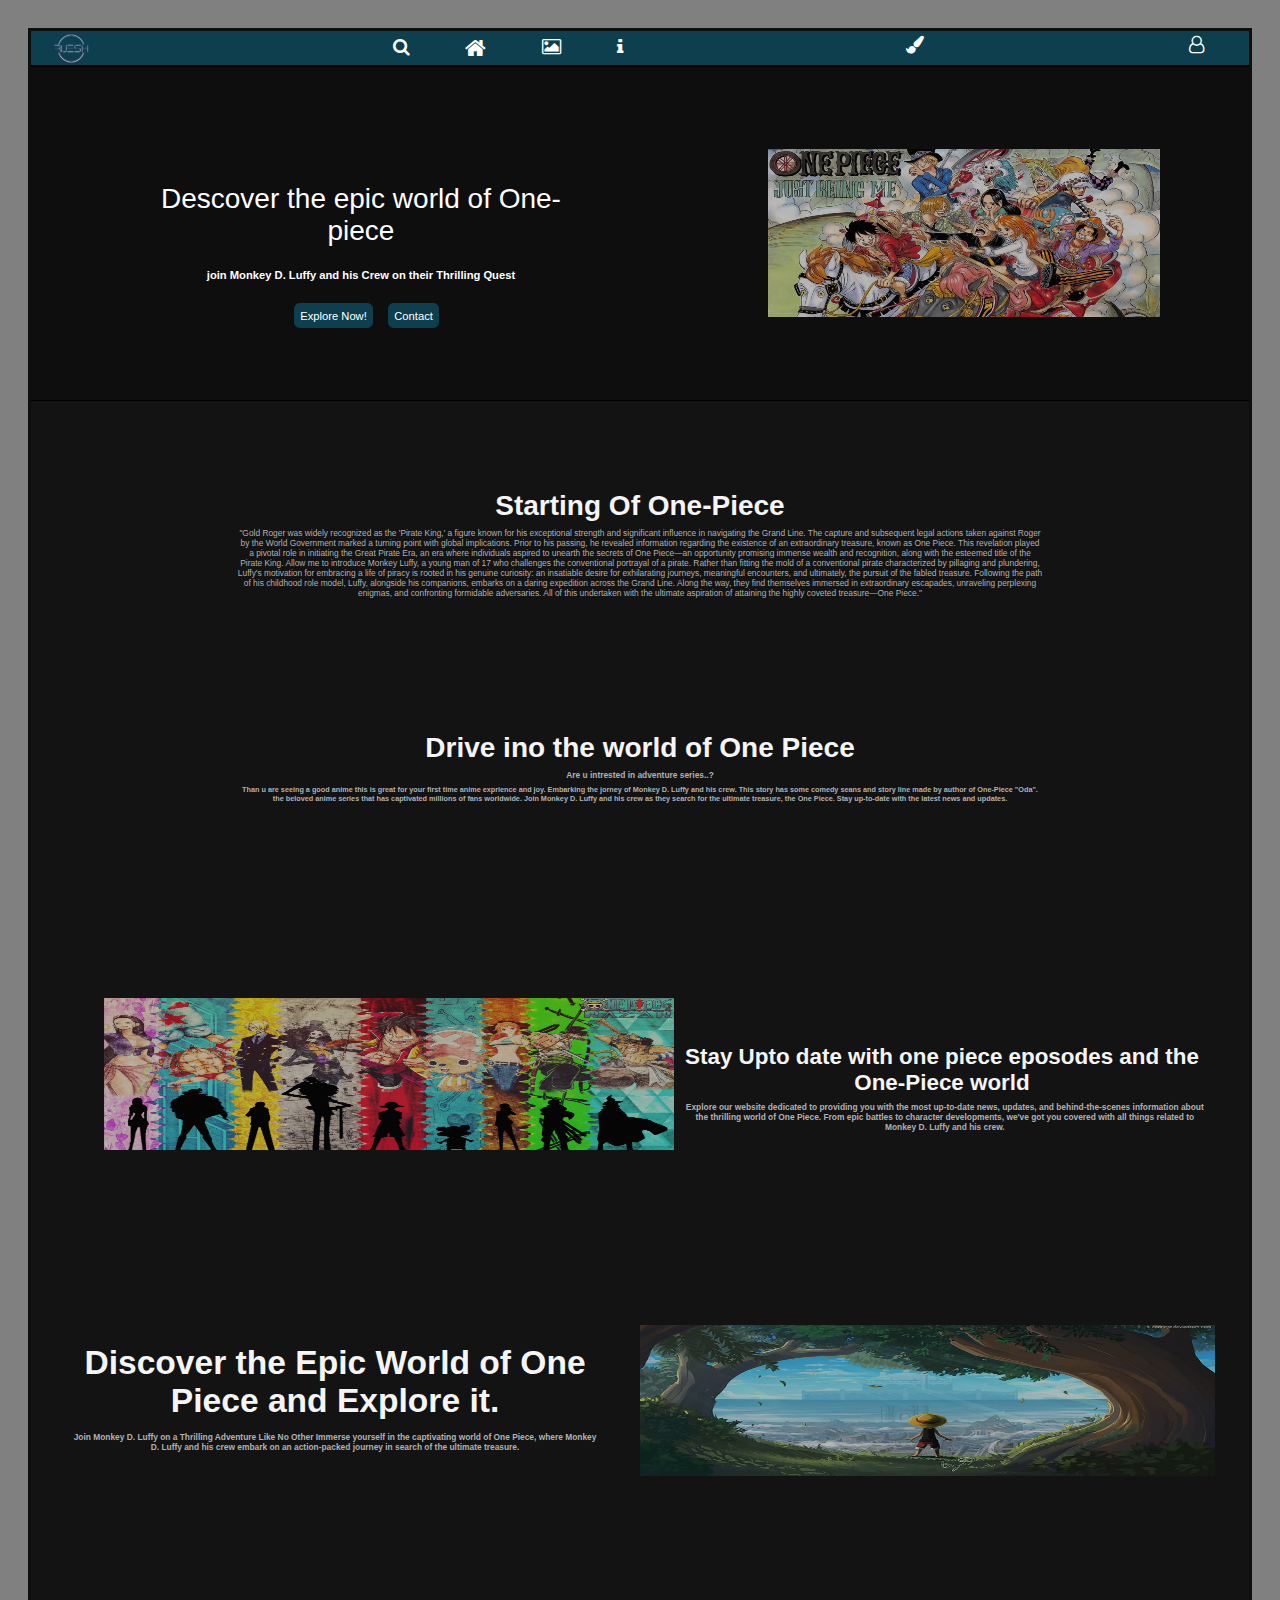
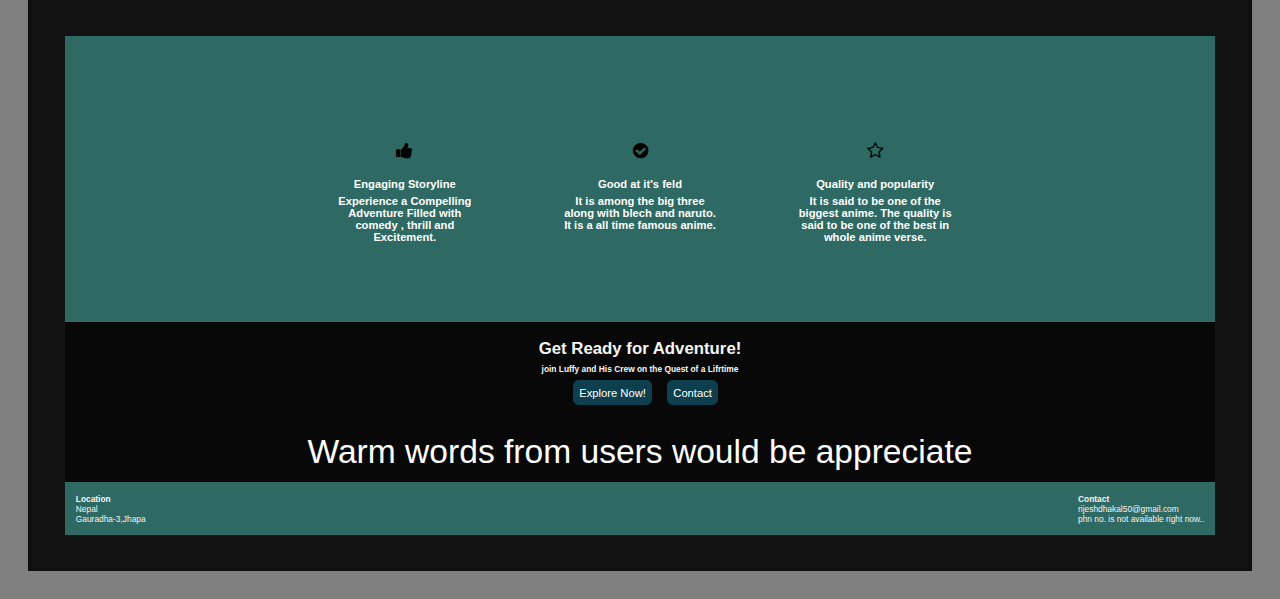
<file: index.html>
<!DOCTYPE html>
<html>
<head id="html">
	<meta charset="utf-8">
	<meta name="viewport" content="width=device-width, initial-scale=1">
	<link rel="stylesheet" type="text/css" href="index.css">
	<title>home page</title>
	<link rel="stylesheet" href="https://cdnjs.cloudflare.com/ajax/libs/font-awesome/4.7.0/css/font-awesome.min.css">
</head>
<body>
  <script src="index.js">index.js</script>
	<nav id="nav">
		<input type="checkbox" id="check">
		<label for="check" class="check2">
			<i class="fa fa-bars"></i>
		</label>
		<img id="logo" src="logo.png" height="70" >
			<ul>
				<li><a href="search.html"><i class="fa fa-search" style="font-size:25px"></i></a></li>
				<li><a href="index.html"><i class="fa fa-home"></i></a></li>
				<li><a href="galary.html"><i class="fa fa-image"></i></a></li>
				<li><a href="info.html"><i class="fa fa-info"></i></a></li>
				<li><a href=""><i class="fa fa-envelope"></i></a>
				</li>
			</ul>
			<input type="checkbox" id="check3">
			<label for="check3" class="checkit2">				  <i class="fa fa-paint-brush"></i>
      </label>
			<dl>
			  <li>
			    <svg height="50" width="50">
            <circle cx="20" cy="20" r="12" stroke="black" stroke-width="3" fill="red" />
          </svg> 
        </li>
        <li>
          <button type="button" onclick="blu()" id="blue">
            <svg height="100" width="100">
              <circle cx="20" cy="20" r="12" stroke="black" stroke-width="3" fill="blue" />
            </svg>
          </button>
        </li>
			</dl>
			<input type="checkbox" id="checkforu">
			<label for="checkforu" class="checkit">
			<i class='fa fa-user-o user1'></i>
			</label>
			<ol>
				<li>
				<a href="login.html"> <p>login</p><i class="fa fa-user-o users"></i></a>
				</li>

				<li>
				<a href="signup.html"><p>signup</p><i class="fa fa-user users"></i></a>
				</li>
		</ol>
		</nav>

<header id="header">
			<i id="null"></i>
	<section id="dailog">
			<p id="p1">
				Descover the epic world of One-piece
			</p>

				<h4>
					join Monkey D. Luffy and his Crew on their Thrilling Quest
				</h4>
		<div id="button">
			<a id="button1"href="search.html">
				Explore Now!
			</a>
			<a id="button2" href="">
				Contact
			</a>
		</div>
	</section>

	<img id="img1" src="img1.jpg" alt="Photo">
</header>
<div id="About_One-piece">
	<div id="p2">
		<h1 id="h1">
			Starting Of One-Piece
		</h1>
			
			<p>
				"Gold Roger was widely recognized as the 'Pirate King,' a figure known for his exceptional strength and significant influence in  navigating the Grand Line. The capture and subsequent legal actions taken against Roger by the World Government marked a  turning point with global implications. Prior to his passing, he revealed information regarding the existence of an extraordinary  treasure, known as One Piece. This revelation played a pivotal role in initiating the Great Pirate Era, an era where individuals  aspired to unearth the secrets of One Piece—an opportunity promising immense wealth and recognition, along with the esteemed  title of the Pirate King.
				 
				Allow me to introduce Monkey Luffy, a young man of 17 who challenges the conventional portrayal of a pirate. Rather than  fitting the mold of a conventional pirate characterized by pillaging and plundering, Luffy's motivation for embracing a life of  piracy is rooted in his genuine curiosity: an insatiable desire for exhilarating journeys, meaningful encounters, and ultimately,  the pursuit of the fabled treasure. Following the path of his childhood role model, Luffy, alongside his companions, embarks on  a daring expedition across the Grand Line. Along the way, they find themselves immersed in extraordinary escapades,  unraveling perplexing enigmas, and confronting formidable adversaries. All of this undertaken with the ultimate aspiration of  attaining the highly coveted treasure—One Piece."</div>
			</p>

<div id="drive_into">
	<h1>
		Drive ino the world of One Piece
	</h1>

	
	<h2>
		Are u intrested in adventure series..?
	</h2>

	
	<h4>
	   	Than u are seeing a good anime this is great for your first time anime exprience and joy.  Embarking the jorney of Monkey D. Luffy and his crew. This story has some comedy seans and story line made by author of One-Piece "Oda". the beloved anime series that has captivated millions of fans worldwide. Join Monkey D. Luffy and his crew as they search for the ultimate treasure,  the One Piece. Stay up-to-date with the latest news and updates.
	</h4>
</div>

	<section id="section2">
		<img id="img2" src="img2.jpg.webp" alt="PHOTO">
		<div class="align">
			<h1>Stay Upto  date with  one piece eposodes and the  One-Piece world</h1>
			<h3>
				Explore our website dedicated to providing you with the most up-to-date news, updates, and behind-the-scenes information about the thrilling world of One Piece. From epic battles to character developments, we've got you covered with all things related to Monkey D. Luffy and his crew.
			</h3>
		</div>
</section>

<div id="explore_it">
	<img id="img3" src="img3.jpg" alt="PHOTO">
	<div class="align align2">
		<h1>Discover the Epic World of One Piece and Explore it.</h1>
		
		<h3>
			Join Monkey D. Luffy on a Thrilling Adventure Like No Other
			Immerse yourself in the captivating world of One Piece, where Monkey D. Luffy and his crew
			embark on an action-packed journey in search of the ultimate treasure.
		</h3>
	</div>
</div>
<section class="footer">
	<div id="about">
		<section id="star">
			<i class="fa fa-thumbs-up"></i>
			<h1>Engaging Storyline</h1>
			<h3>Experience a Compelling Adventure Filled with comedy , thrill and Excitement.</h3>
		</section>

		<section id="tick">
			<i class='fa fa-check-circle'></i>
			<h1>Good at it's feld</h1>
			<h3>It is among the big three along with blech and naruto. It is a all time famous anime.</h3>
		</section>

		<section id="badge">
			<i class="fa fa-star-o"></i>
			<h1>Quality and popularity</h1>
			<h3>It is said to be one of the biggest anime.
			The quality is said to be one of the best in whole anime verse.</h3>
		</section>
	</div>

	<div id="advertise">
		<h1>Get Ready for Adventure!</h1>
		<h3>join Luffy and His Crew on the Quest of a Lifrtime</h3>

		<div id="button">
			<a id="button1"href="search.html">Explore Now!</a>
			<a id="button2" href="">Contact</a>
		</div>
	</div>

	<span id="spam">Warm words from users  would be appreciate</span>

	<footer id="footer">
		<div id="div1">
			<h3>Location</h3>
			<p>Nepal</p>
			<p>Gauradha-3,Jhapa</p>
		</div>
		<div id="div2">
			<h3>Contact</h3>
			<p>rijeshdhakal50@gmail.com</p>
			<p>phn no. is not available right now..</p>
		</div>
	</footer>
</section>
</body>
</html>
</file>
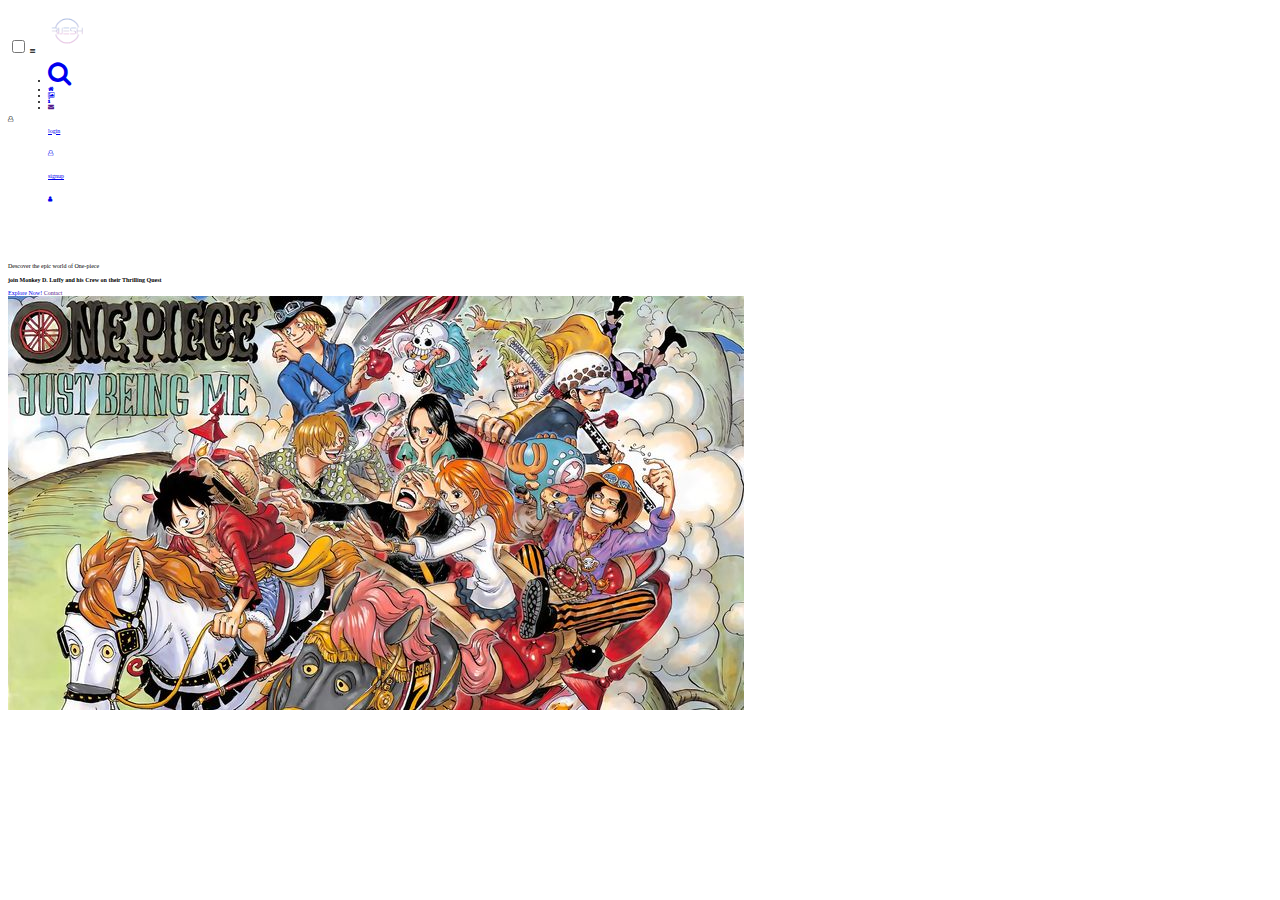
<file: contact.html>
<!DOCTYPE html>

<html>

<head>
	<meta charset="utf-8">
	<meta name="viewport" content="width=device-width, initial-scale=1.0">
	<link rel="stylesheet" type="text/css" href="contact.css">
	<title>home page</title>
	<link rel="stylesheet" href="https://cdnjs.cloudflare.com/ajax/libs/font-awesome/4.7.0/css/font-awesome.min.css">
</head>
<body>
	<nav>
		<input type="checkbox" id="check">
		<label for="check" class="check2">
			<i class="fa fa-bars"></i>
		</label>
		<img id="logo" src="logo.png" height="70" >
			<ul>
				<li><a href="search.html"><i class="fa fa-search" style="font-size:25px"></i></a></li>
				<li><a href="index.html"><i class="fa fa-home"></i></a></li>
				<li><a href="galary.html"><i class="fa fa-image"></i></a></li>
				<li><a href="info.html"><i class="fa fa-info"></i></a></li>
				<li><a href=""><i class="fa fa-envelope"></i></a>
				</li>
			</ul>
			<input type="checkbox" id="checkforu">
			<label for="checkforu" class="checkit">
			<i class='fa fa-user-o user1'></i>
			</label>
			<ol>
				<li>
				<a href="login.html"> <p>login</p><i class="fa fa-user-o users"></i></a>
				</li>

				<li>
				<a href="signup.html"><p>signup</p><i class="fa fa-user users"></i></a>
				</li>
			</ol>
		</nav>

<header>
			<i id="null"></i>
	<section id="dailog">
			<p id="p1">
				Descover the epic world of One-piece
			</p>

				<h4>
					join Monkey D. Luffy and his Crew on their Thrilling Quest
				</h4>
		<div id="button">
			<a id="button1"href="search.html">
				Explore Now!
			</a>
			<a id="button2" href="">
				Contact
			</a>
		</div>
	</section>

	<img id="img1" src="img1.jpg" alt="Photo">
</header>
</body>
</html>
</file>
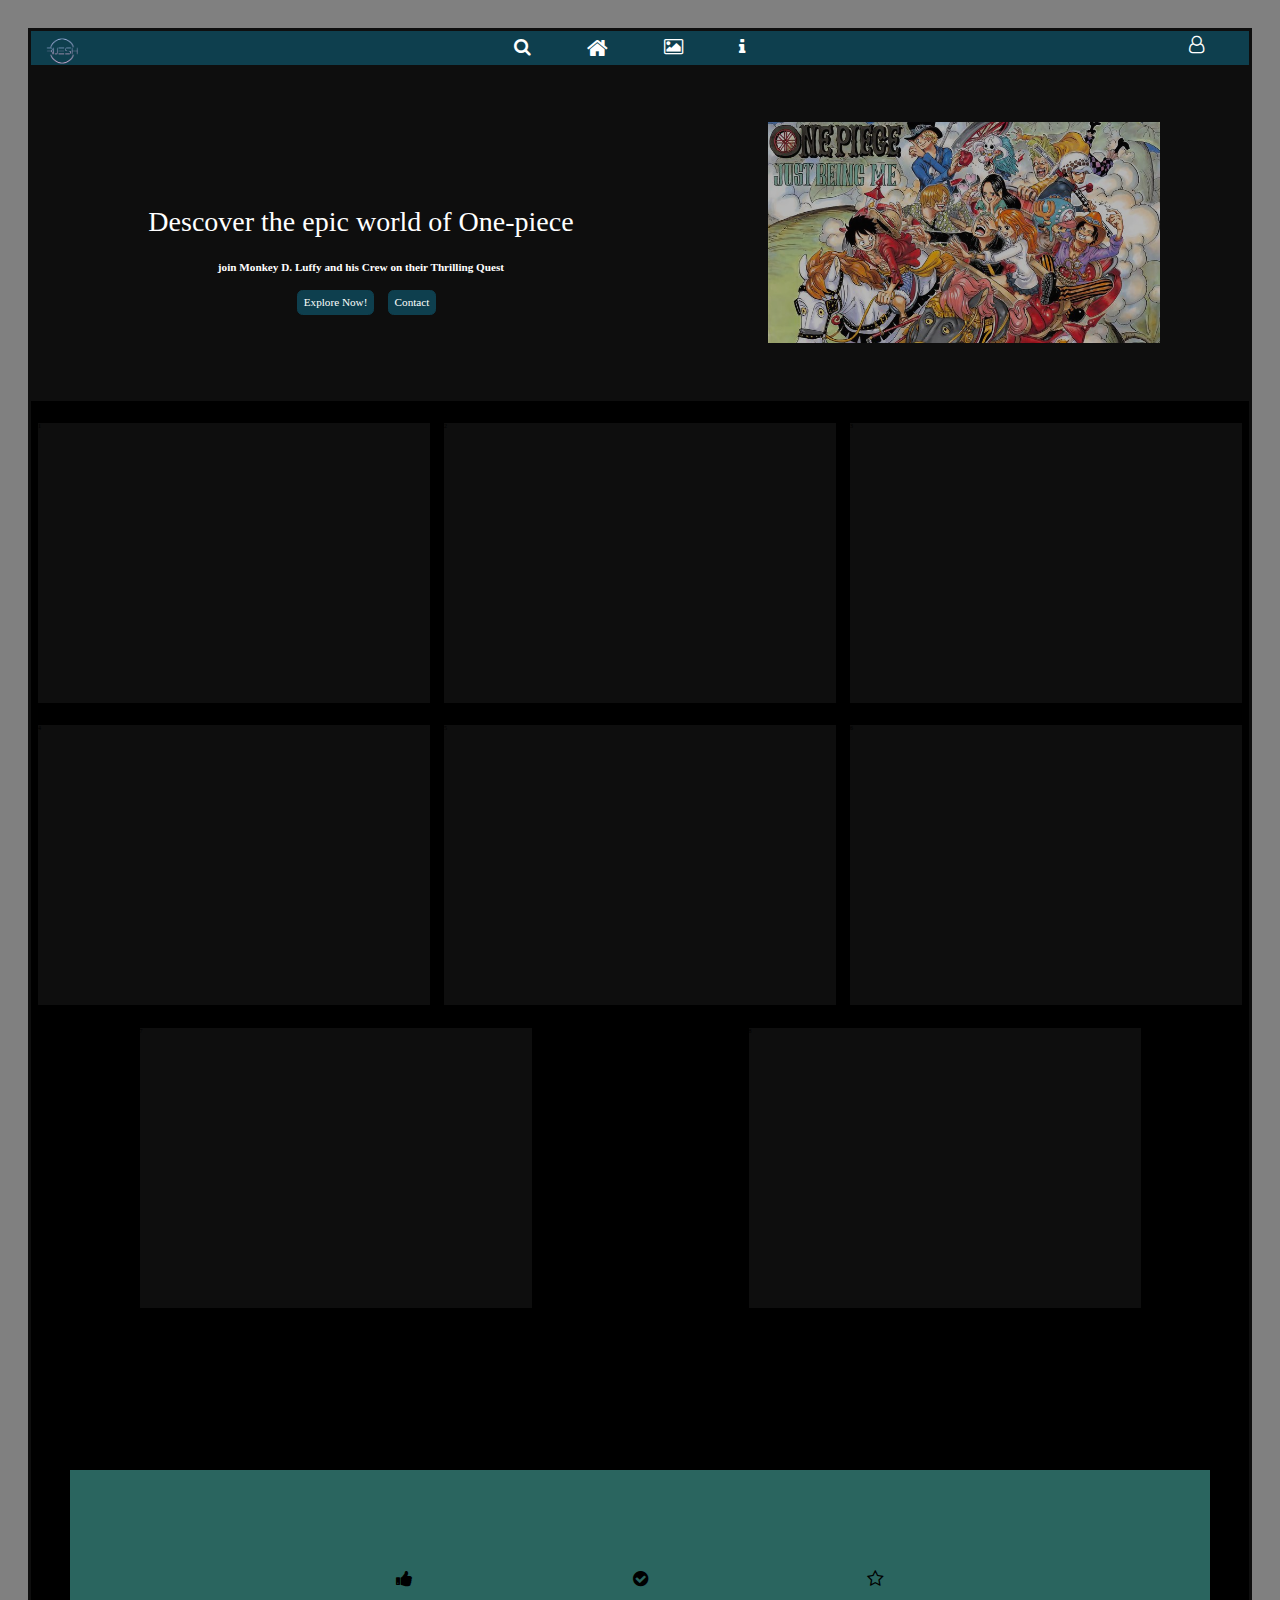
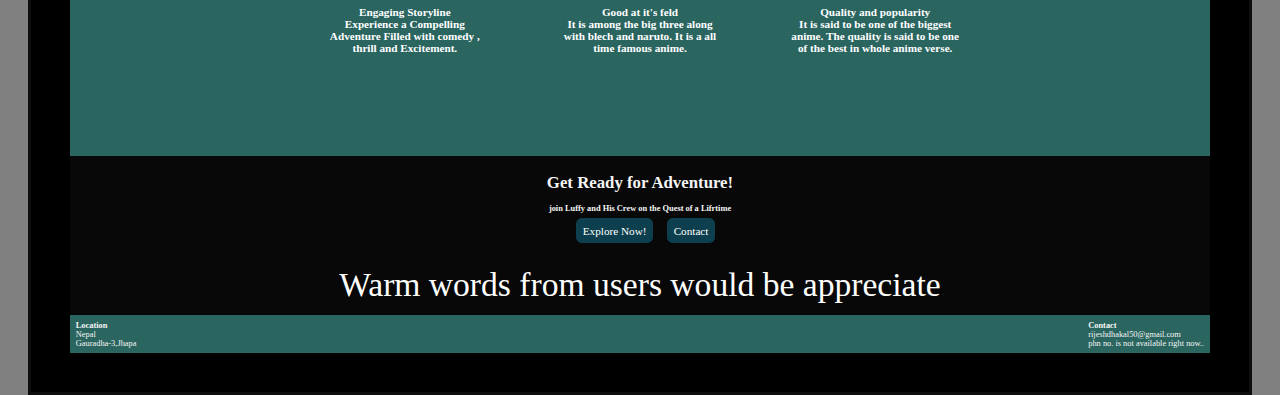
<file: fruit.html>
<!DOCTYPE html>
<html>
<head>
    <meta charset="utf-8">
    <meta name="viewport" content="width=device-width, initial-scale=1">
    <link rel="stylesheet" type="text/css" href="fruit.css">
    <title>Fruits</title>
    <link rel="stylesheet" href="https://cdnjs.cloudflare.com/ajax/libs/font-awesome/4.7.0/css/font-awesome.min.css">
</head>
<body>
    <nav>
        <input type="checkbox" id="check">
        <label for="check" class="check2">
            <i class="fa fa-bars"></i>
        </label>
        <img id="logo" src="logo.png" height="70" >
            <ul>
                <li><a href="search.html"><i class="fa fa-search" style="font-size:25px"></i></a></li>
                <li><a href="index.html"><i class="fa fa-home"></i></a></li>
                <li><a href="galary.html"><i class="fa fa-image"></i></a></li>
                <li><a href="info.html"><i class="fa fa-info"></i></a></li>
            </ul>
            <input type="checkbox" id="checkforu">
            <label for="checkforu" class="checkit">
            <i class='fa fa-user-o user1'></i>
            </label>
            <ol>
                <li>
                <a href="login.html"> <p>login</p><i class="fa fa-user-o users"></i></a>
                </li>

                <li>
                <a href="signup"><p>signup</p><i class="fa fa-user users"></i></a>
                </li>
            </ol>
    </nav>

    <header>
                <i id="null"></i>
        <section id="dailog">
                <p id="p1">
                    Descover the epic world of One-piece
                </p>

                    <h4>
                        join Monkey D. Luffy and his Crew on their Thrilling Quest
                    </h4>
            <div id="button">
                <a id="button1"href="search.html">
                    Explore Now!
                </a>
                <a id="button2" href="">
                    Contact
                </a>
            </div>
        </section>

        <img id="img1" src="img1.jpg" alt="Photo">
    </header>

    <main>
        <div class="fruit-container no-1">
            1
        </div>
        <div class="fruit-container no-2">
            2
        </div>
        <div class="fruit-container no-3">
            3
        </div>
        <div class="fruit-container no-4">
            4
        </div>
        <div class="fruit-container no-5">
            5
        </div>
        <div class="fruit-container no-6">
            6
        </div>
        <div class="fruit-container no-7">
            7
        </div>
        <div class="fruit-container no-8">
            8
        </div>
    </main>

    <section class="footer">
        <div id="about">
            <section id="star">
                <i class="fa fa-thumbs-up"></i>
                <h1>Engaging Storyline</h1>
                <h3>Experience a Compelling Adventure Filled with comedy , thrill and Excitement.</h3>
            </section>

            <section id="tick">
                <i class='fa fa-check-circle'></i>
                <h1>Good at it's feld</h1>
                <h3>It is among the big three along with blech and naruto. It is a all time famous anime.</h3>
            </section>

            <section id="badge">
                <i class="fa fa-star-o"></i>
                <h1>Quality and popularity</h1>
                <h3>It is said to be one of the biggest anime.
                The quality is said to be one of the best in whole anime verse.</h3>
            </section>
        </div>

        <div id="advertise">
            <h1>Get Ready for Adventure!</h1>
            <h3>join Luffy and His Crew on the Quest of a Lifrtime</h3>

            <div id="button">
                <a id="button1"href="search.html">Explore Now!</a>
                <a id="button2" href="">Contact</a>
            </div>
        </div>

        <span>Warm words from users  would be appreciate</span>

        <footer>
            <div id="div1">
                <h3>Location</h3>
                <p>Nepal</p>
                <p>Gauradha-3,Jhapa</p>
            </div>
            <div id="div2">
                <h3>Contact</h3>
                <p>rijeshdhakal50@gmail.com</p>
                <p>phn no. is not available right now..</p>
            </div>
        </footer>
    </section>
</body>
</html>
</file>
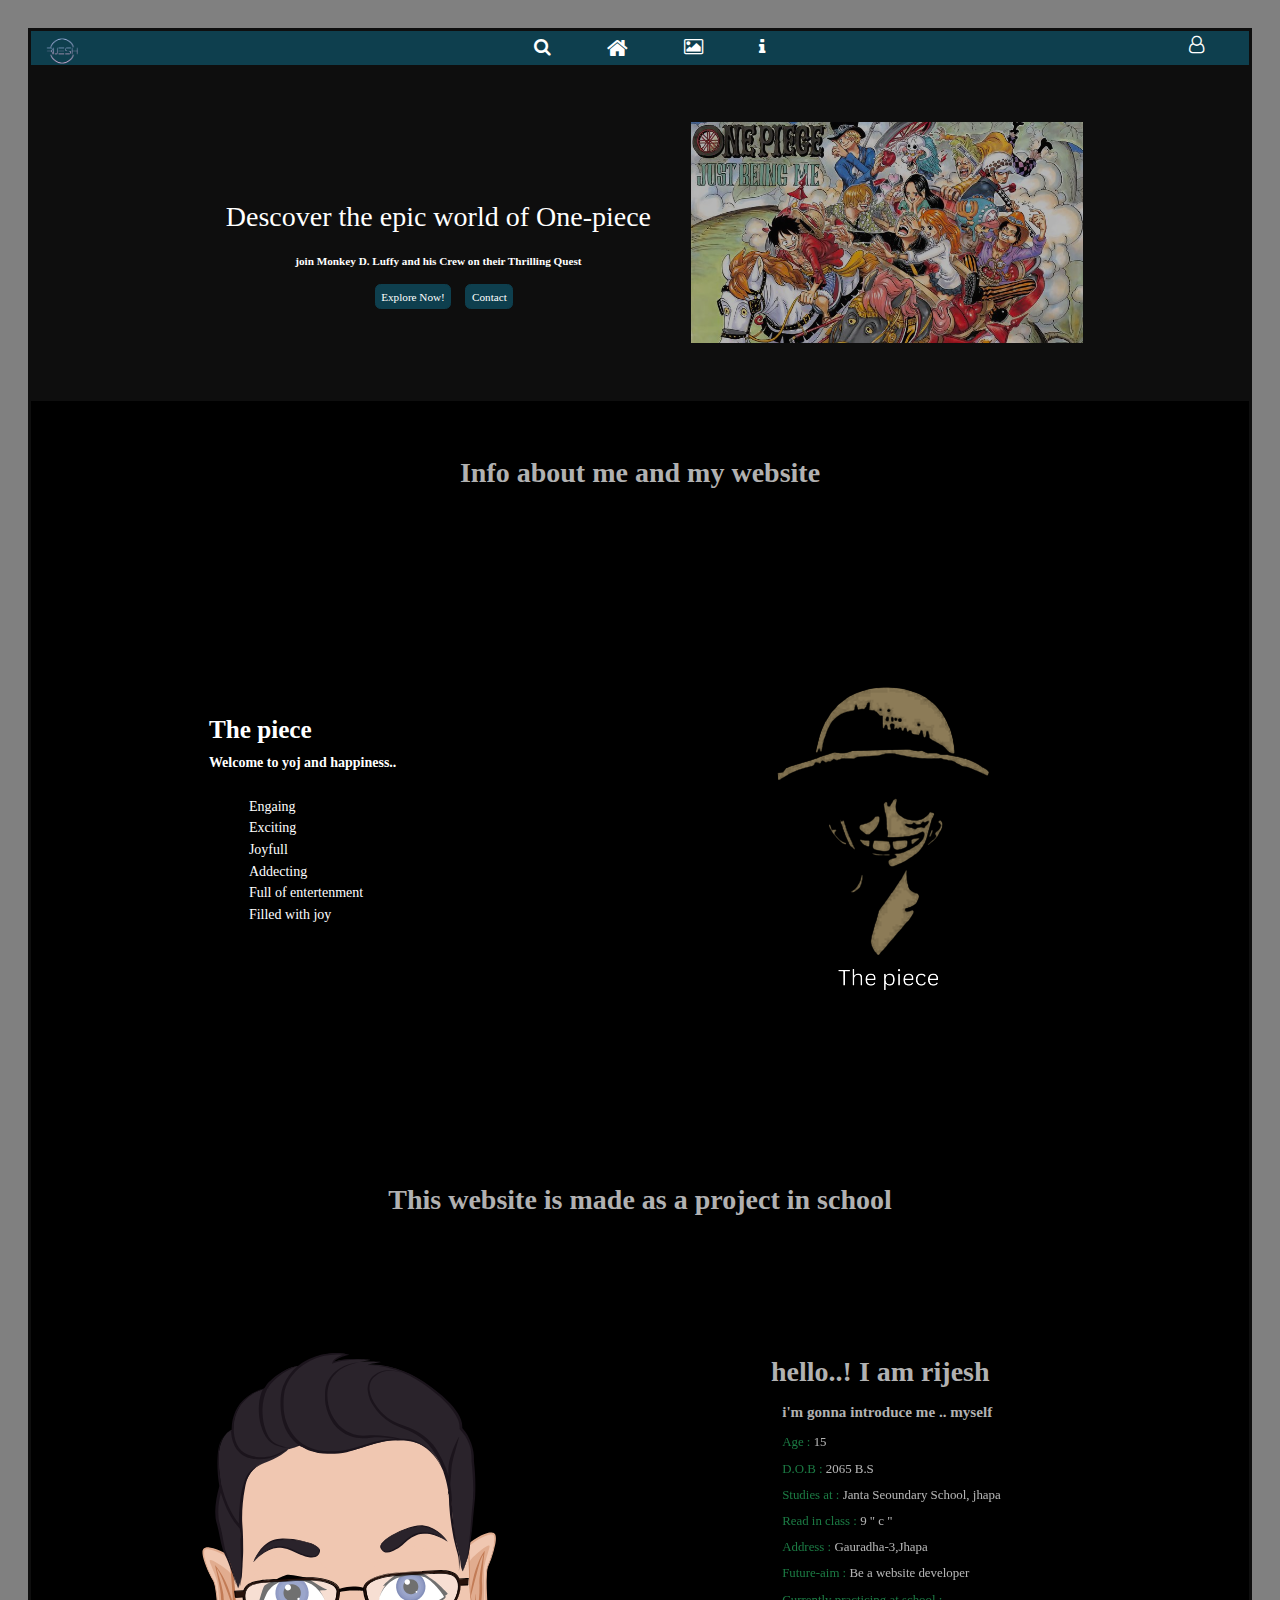
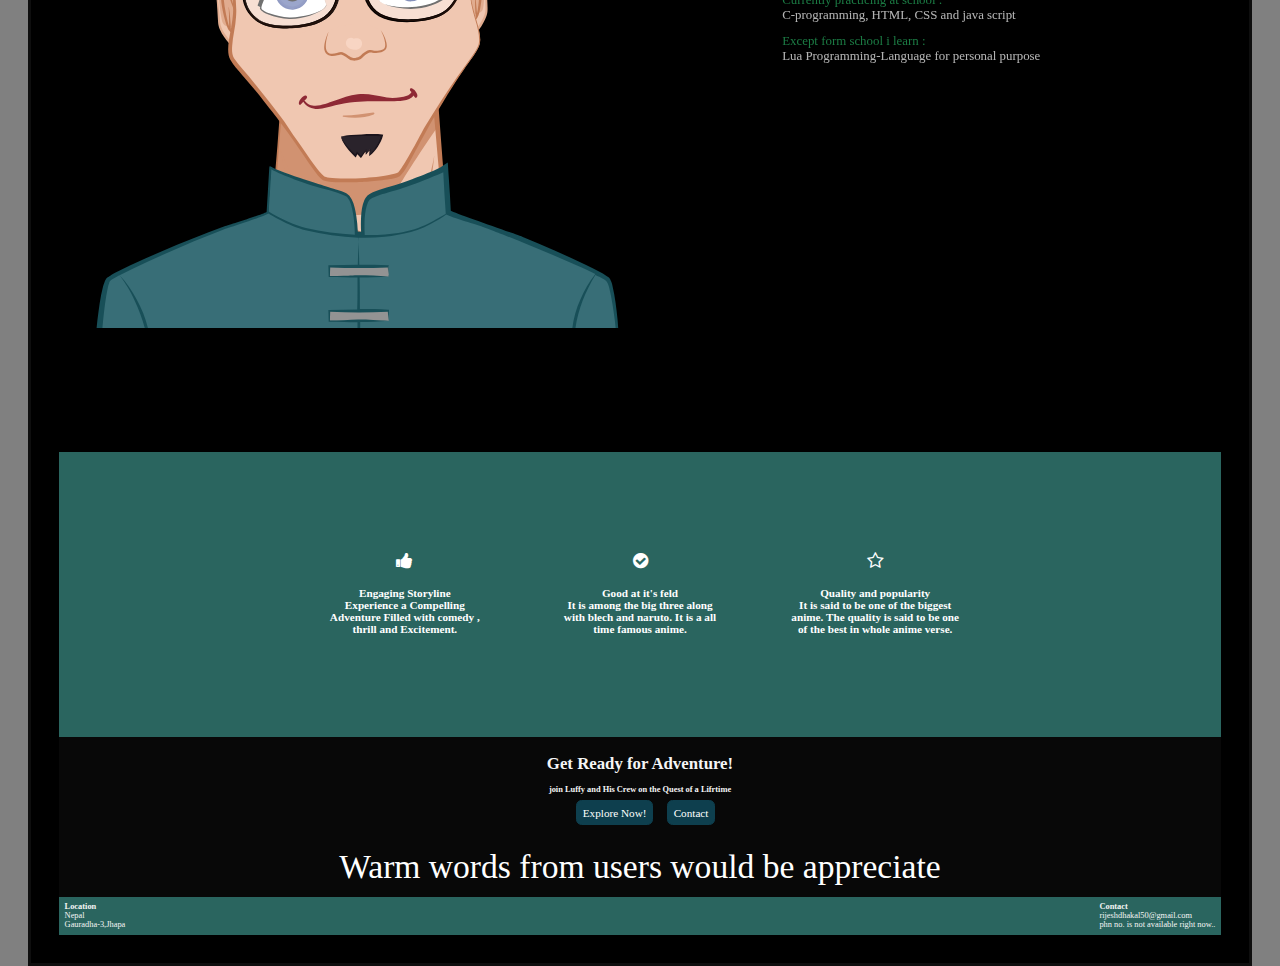
<file: info.html>
<!DOCTYPE html>
<html lang="en">
<head>
    <meta charset="UTF-8">
    <meta name="viewport" content="width=device-width, initial-scale=1.0">
    <link rel="stylesheet" type="text/css" href="info.css">
    <link rel="stylesheet" href="https://cdnjs.cloudflare.com/ajax/libs/font-awesome/4.7.0/css/font-awesome.min.css">
    <title>Info page</title>
</head>
<body bgcolor="black">
    <nav>
        <input type="checkbox" id="check">
        <label for="check" class="check2">
            <i class="fa fa-bars"></i>
        </label>
        <img id="logo" src="logo.png" height="70" >
            <ul>
                <li><a href="search.html"><i class="fa fa-search" style="font-size:25px"></i></a></li>
                <li><a href="index.html"><i class="fa fa-home"></i></a></li>
                <li><a href="galary.html"><i class="fa fa-image"></i></a></li>
                <li><a href="info.html"><i class="fa fa-info"></i></a></li>
            </ul>
            <input type="checkbox" id="checkforu">
            <label for="checkforu" class="checkit">
            <i class='fa fa-user-o user1'></i>
            </label>
            <ol id="ol">
                <li>
                <a href="login.html"> <p>login</p><i class="fa fa-user-o users"></i></a>
                </li>

                <li>
                <a href="signup.html"><p>signup</p><i class="fa fa-user users"></i></a>
                </li>
            </ol>
    </nav>

    <header>
        <section id="dailog">
            <p id="p1">
                Descover the epic world of One-piece
            </p>

                <h4>
                    join Monkey D. Luffy and his Crew on their Thrilling Quest
                </h4>
            <div id="button">
                <a id="button1"href="search.html">
                    Explore Now!
                </a>
                <a id="button2" href="">
                    Contact
                </a>
            </div>
        </section>        
        <img id="img1" src="img1.jpg" alt="Photo">
    </header>
<main>
    <h1 class="h1 background">Info about me and my website</h1>

    <section class="background">
        <div class="flexer">
            <section class="flexed flexed1">
                <h1 id="the-piece">The piece</h1>
                <h1 id="welcome">Welcome to yoj and happiness..</h1>
                    <ol class="about">
                        <li>Engaing</li>
                        <li>Exciting</li>
                        <li>Joyfull</li>
                        <li>Addecting</li>
                        <li>Full of entertenment</li>
                        <li>Filled with joy</li>
                    </ol>
            </section>

            <section class="flexed flexed2">
                <img src="The piece.png">
            </section>
        </div>

        <h1 class="h1"> This website is made as a project in school</h1>

        <div class="self">
            <section class="self1">
                <svg xmlns="http://www.w3.org/2000/svg" version="1.1" width="600px" height="600px" viewBox="0 0 200 200" style="overflow:hidden!important;"><g id="svga-group-wrapper"><g id="svga-group-humanwrap-move" transform="matrix(1,0,0,1,0,0)"><g id="svga-group-humanwrap"><g id="svga-group-hair-back-move" transform="matrix(0.9986295346632303,-0.05233595798588128,0.05233595798588128,0.9986295346632303,-6.928307794417009,5.418608619052037)"><g id="svga-group-hair-back"></g></g><g id="svga-group-humanbody-back"><path id="SvgjsPath4627" d="M180.8 184.9c-2.3-3.4-38.9-17.8-38.9-17.8l-13.4-5.2-5.6-68.8H76.8L71.3 162l-13.4 5.2S21.4 181.6 19 185c-2.3 3.4-3.3 14.9-3.3 14.9V219h168.5v-19.2c-.1.1-1-11.5-3.4-14.9z" fill="#f0c7b1" stroke-width="none" opacity="1" stroke="none"></path></g><g id="svga-group-chinshadow-single"><path id="SvgjsPath4623" d="M72.43 148.33c4.6 7.26 7.3 11.9 8.92 12.82 2.3 1.3 12.8 1.3 12.8 1.3s10.6 0 12.8-1.3c2.4-1.2 6.9-10 15.9-23.3 1.24-1.83 2.35-3.42 3.34-4.83l-3.25-39.92H76.82l-4.39 55.23z" fill="#d19271" stroke-width="none" opacity="1" stroke="none"></path></g><g id="svga-group-humanbody-front"><path id="SvgjsPath4628" d="M184.5 219c-.1-6.4-.1-12.8-.1-19.2l-.3-.1s.1-.1.2 0c.1 0 .1.1.1.1v-.4l-.1-.5-.1-.9-.2-1.9c-.2-1.3-.4-2.5-.6-3.8-.2-1.3-.5-2.5-.9-3.8-.4-1.2-.8-2.5-1.5-3.6-.8-.9-1.9-1.5-2.9-2.1-1-.6-2.1-1.1-3.2-1.7-2.1-1.1-4.3-2.1-6.5-3.1-4.4-2-8.7-3.9-13.1-5.7-4.4-1.9-8.8-3.7-13.2-5.5l-13-5.2-1.2-16.9c-.4-5.7-.9-11.5-1.3-17.2l-1.3-17.2-1.5-17.3-.1-.8h-.8c-7.7 0-15.4.1-23.1.1l-23.1.2h-.5v.5L75 110.2l-1.3 17.2c-.8 11.4-1.8 22.8-2.8 34.2-5.6 2.1-11.2 4.2-16.7 6.4-5.6 2.2-11.2 4.5-16.8 6.9-2.8 1.2-5.6 2.4-8.3 3.6-2.8 1.3-5.5 2.5-8.2 4.1-.7.4-1.3.8-2 1.4-.2.1-.4.4-.5.6l-.3.6c-.2.4-.4.7-.5 1.1-.6 1.5-1 3-1.3 4.5-.6 3-1.1 6-1.4 9.1l-.1 19.1v.9h.9l42.1.1H100c14 0 28.1-.1 42.1-.2l42.1-.5h.3v-.3zm-84.5-1-42.1-.1-41.2.1-.1-18.1c.3-3 .6-5.9 1.2-8.9.3-1.4.6-2.9 1.1-4.2.1-.3.3-.7.4-.9l.2-.4.3-.3c.5-.4 1.1-.8 1.8-1.2 2.5-1.5 5.3-2.8 8-4.1 2.7-1.3 5.5-2.5 8.2-3.7 5.5-2.4 11.1-4.8 16.7-7.1s11.2-4.5 16.9-6.7l.2-.1v-.2c.9-11.5 1.7-23 2.7-34.4l1.4-17.2 1.5-16.7 22.6.2c7.4.1 14.8.1 22.3.1l1.3 16.4 1.5 17.2c.5 5.7 1 11.5 1.5 17.2l1.6 17.2v.3l.3.1 13.4 5c4.4 1.7 8.9 3.4 13.3 5.2 4.4 1.8 8.8 3.7 13.2 5.6 2.2 1 4.3 2 6.5 3 1.1.5 2.1 1.1 3.2 1.6 1 .6 2.1 1.2 2.9 2 .7 1.1 1.1 2.3 1.4 3.5.3 1.2.6 2.5.8 3.7.2 1.3.4 2.5.6 3.8l.2 1.9.1.9.1.5v.4c0 6.3 0 12.6-.1 18.9l-41.8-.5c-14 .1-28.1 0-42.1 0z" fill="#c27b55" stroke-width="none" opacity="1" stroke="none"></path><path id="SvgjsPath4629" d="M125.1 142.4s-1.8 23-9.1 32.9c0 0 7.9-25 9.1-32.9zm-34.5 16s5 7.9 11.5 10.1c0 0-9.5 2.2-11.5-10.1zM73.4 140c6.7 25.6 6.7 25.6 8.5 30.7 0 0 .4-12.6-8.5-30.7z" fill="#d19271" stroke-width="none" opacity="1" stroke="none"></path></g><g id="svga-group-clothes-single"><path id="SvgjsPath9146" d="M187 220c0-12.4-1.8-33.5-4-36.1s-36.9-16.9-39.5-17.6-13.8-4.8-13.8-4.8l-.9-15s-3 1.6-8.2 3.6c-12.8 4.9-14.6 4.2-17.3 6.4s-2 12.2-2 12.2l-2.1-.2s-.2-10.4-3-12.5c-2.8-2.1-11.1-3.1-17.9-5.9-5.2-2.1-7.7-3.5-7.7-3.5l-.9 15s-11.1 4.1-13.7 4.8-37.3 15-39.5 17.6-4 23.7-4 36.1H187z" fill="#386e77" stroke-width="none" opacity="1"></path><path id="SvgjsPath9147" d="M90.2 179.4h19.7v3.4H90.2v-3.4zm0 14.8h19.7v3.4H90.2v-3.4zm0 14.7h19.7v3.4H90.2v-3.4z" fill="#939393" stroke-width="none" opacity="1"></path><path id="SvgjsPath9148" d="M187.1 214.3c0-1.9-.1-3.8-.2-5.7-.2-3.8-.4-7.5-.7-11.3-.4-3.8-.8-7.5-1.7-11.3-.1-.5-.2-.9-.4-1.4-.2-.4-.4-1-.8-1.4-.9-.7-1.7-1.1-2.5-1.6-1.7-.9-3.4-1.8-5.1-2.6-6.8-3.3-13.8-6.3-20.7-9.2-3.5-1.4-22.9-8-24.4-8.9-.2-4.8-.6-9.7-.9-14.5l-.1-1.6-1.3.9c-1.4 1-3 1.8-4.7 2.4-1.7.7-8.1 3.3-11.7 4.3-1.8.5-3.6 1-5.3 1.6-.9.3-1.8.6-2.6 1.1-.2.1-.4.2-.7.4s-.4.3-.6.5c-.4.4-.7.9-.9 1.3-.8 1.9-1 3.8-1.1 5.6-.1 1.7-.1 3.3 0 5l-1.1-.1c-.1-1.7-.2-3.4-.5-5.1-.3-1.9-.6-3.7-1.5-5.5-.2-.4-.5-.9-.8-1.3-.2-.2-.4-.4-.6-.5-.2-.1-.4-.3-.6-.4-.9-.4-1.8-.8-2.7-1-1.8-.6-19.4-5.8-22.3-7.8l-.4-.1-.1.4-.9 14.8c-1.6.9-12.2 4.3-14 4.8-3.6 1.3-7.1 2.7-10.6 4.1-7 2.8-14 5.7-20.8 8.9-1.7.8-3.4 1.6-5.1 2.5-.4.2-.8.5-1.3.7-.4.3-.8.5-1.3.9s-.7 1-.9 1.5c-.2.5-.3.9-.5 1.4-1 3.8-1.4 7.5-1.9 11.3-.8 7.5-1.3 15.1-1.4 22.7v.9h1c14.6 0 29.2.1 43.8.1 14.6-.1 29.2 0 43.8-.1l43.6-.4 43.3-.5c0-.5.1-1 .1-1.5v-1.4l.1-2.9zm-85.2-51c.2-1.8.4-3.6 1.1-5.2.2-.4.4-.7.6-.9.1-.1.3-.2.4-.3.2-.1.3-.2.6-.3.8-.4 1.6-.7 2.5-1 1.7-.6 8.8-2.1 21-7.5.2 4.5.5 9 .8 13.5v.4c-2.4 1.2-8 5.3-15.8 6.3-1.5.2-2.9.4-4.4.5-2.3.2-4.6.3-6.8.2v-.3c-.1-1.8-.1-3.6 0-5.4zm-2.1 33.9c-1.6 0-3.2.1-4.8.2-1.6.1-3.1.1-4.7.1 0-1 .1-1.9.1-2.9 3.2.2 6.4.2 9.6.2 3.2 0 6.4-.1 9.6-.2.1 1 .2 2 .2 3-1.8-.1-3.4-.2-5.1-.3-1.6-.1-3.2-.1-4.9-.1zm.2 12.2c3.2 0 6.4-.1 9.6-.2.1 1 .2 2 .2 3-1.8-.1-3.4-.2-5.1-.3-1.7-.1-3.3-.1-4.9-.1s-3.2.1-4.8.2c-1.6.1-3.1.1-4.7.1 0-1 .1-1.9.1-2.9 3.2.1 6.4.2 9.6.2zm-.5-15.7v-3.6 3.6zm.3-11.3c-.1 0-3.3.1-4.8.2-1.6.1-3.1.1-4.7.1 0-1 .1-1.9.1-2.9 3.2.2 6.4.2 9.6.2 3.2 0 6.4-.1 9.6-.2.1 1 .2 2 .2 3-1.8-.1-3.4-.2-5.1-.3-1.6-.1-3.2-.1-4.9-.1zm-29-35.3c3 1.9 13.1 5.4 16.7 6.3 1.8.4 3.6.9 5.3 1.5.9.3 1.7.6 2.5 1l.5.3c.2.1.3.3.4.4.2.3.5.7.7 1.1.7 1.6 1 3.5 1.3 5.3.2 1.8.4 3.7.4 5.5v.4c-5.5-.2-10.9-1-16.3-2.2-2.9-.6-9.2-3.4-12.4-5.5l.9-14.1zm-56.1 50.4c.4-3.7.8-7.5 1.6-11.1.1-.4.2-.9.4-1.3.1-.4.3-.8.5-.9.2-.2.6-.5 1-.7.4-.2.8-.5 1.2-.7.3-.1.5-.3.8-.4 1 1.3 1.9 2.6 2.7 4 .9 1.4 1.6 2.9 2.3 4.4 1.4 3 2.6 6.1 3.4 9.2s1.4 6.4 1.9 9.7c.4 3 .8 6.1 1.1 9.2-6 0-12 .1-18.1.1.1-7.1.5-14.3 1.2-21.5zm84.7 21.6c-14.5-.1-29-.1-43.4-.1H31.7c0-1.4 0-2.9-.1-4.3-.1-1.7-.2-3.3-.4-5-.3-3.3-.9-6.6-1.6-9.9-.8-3.2-2.1-6.4-3.7-9.3-1.6-2.9-3.4-5.7-5.7-8.1l4.2-2.1c6.8-3.2 13.7-6.2 20.6-9.2 3.5-1.4 7-2.9 10.5-4.2 1.8-.5 12.7-4.1 14.3-5.1 0 0 6.8 4.2 12.4 5.6 5.8 1.4 11.7 2.2 17.6 2.5h.1c-.1 1.9-.1 3.7-.2 5.6l-.1 3.4c-3.2 0-6.3.1-9.5.2h-.3v.3c0 1.1.1 2.2.1 3.4v.2h.2c1.7 0 3.3 0 5 .1 1.5.1 2.9.1 4.4.1v3.7c0 2.3 0 4.6-.1 6.9-3.1 0-6.2.1-9.3.2h-.3v.3c0 1.1.1 2.2.1 3.4v.2h.2c1.7 0 3.3 0 5 .1 1.5.1 2.9.1 4.4.1 0 3.5 0 6.9.1 10.4-3.2 0-6.3.1-9.4.2h-.3v.3c0 1.1.1 2.2.1 3.4v.2h.2c1.7 0 3.3 0 5 .1 1.5.1 3.1.1 4.6.1.1 3 .1 3.7.2 6.5l-.6-.2zm43.6.4-43-.3c.2-2.7.2-3.5.2-6.5 1.7 0 3.3-.1 4.9-.1 1.6-.1 3.2-.1 4.8-.3.1-1.1.2-2.2.2-3.4v-.3h-.3c-3.2-.2-6.3-.2-9.5-.2.1-3.4.1-7 .1-10.4 1.6 0 3.1-.1 4.6-.1 1.6-.1 3.2-.1 4.8-.3.1-1.1.2-2.2.2-3.4v-.3h-.3c-3.1-.2-6.2-.2-9.4-.2 0-3.9 0-6.6-.1-10.5 1.6 0 3.2-.1 4.7-.1 1.6-.1 3.2-.1 4.8-.3.1-1.1.2-2.2.2-3.4v-.3h-.3c-3.2-.2-6.3-.2-9.5-.2l-.1-3.4c-.1-1.9-.1-3.7-.2-5.6 2.9.1 5.8 0 8.8-.3 3-.3 5.8-.9 8.7-1.6 5.8-1.4 11.8-5.8 11.8-5.8 1.6 1 11 3.6 11.9 4 .4.2 9.7 3.7 13.2 5.1 7 2.9 13.9 5.8 20.8 8.9 1.3.6 2.5 1.2 3.8 1.8-2.1 2.6-3.7 5.4-5 8.5-1.4 3-2.3 6.3-2.7 9.6-.4 3.3-.7 6.6-.7 9.9 0 3.2.1 6.5.4 9.7l-27.8-.2zm27.9.3c0-1.6 0-3.1.1-4.7 0-1.6.1-3.3.2-4.9.2-3.3.5-6.6.9-9.8.4-3.2 1.3-6.4 2.4-9.4.6-1.5 1.2-3 2-4.5.7-1.5 1.5-2.9 2.3-4.2.4.2.9.4 1.3.6.8.4 1.7.9 2.3 1.4.2.2.4.6.6 1 .2.4.3.9.4 1.3.9 3.6 1.4 7.3 1.9 11.1.4 3.7.8 7.5 1.1 11.2.1 1.9.2 3.8.3 5.6l.2 5.6-16-.3z" fill="#184f58" stroke-width="none" opacity="1"></path></g><g id="svga-group-head" transform="matrix(0.9986295346632303,-0.05233595798588128,0.05233595798588128,0.9986295346632303,-6.928307794417009,5.418608619052037)"><g id="svga-group-ears-left-move" transform="matrix(1,0,0,1,0,0)"><g id="svga-group-ears-left"><path id="SvgjsPath5519" d="M67.09 85.03s-3.12-7.36-5.69-9.71c-2.57-2.34-7.59-5.02-9.48-4.35-1.9.67 1.12 8.81 2.23 10.6 1.12 1.79 1.12 11.49 1.23 14.39.11 2.9 2.9 6.25 5.02 8.7 2.12 2.45 4.24-1.12 5.69-4.35 1.45-3.23 1-15.28 1-15.28z" fill="#f0c7b1" stroke-width="none" opacity="1"></path><path id="SvgjsPath5520" d="M65.92 91.31c-.33-2.85-5.11-11.21-6.86-12.8-1.76-1.59-5.69-4.44-5.77-3.52s2.26 5.69 2.34 8.54.17 10.96 1.09 12.72c.92 1.76 5.69 1.51 6.53-.17s2.67-4.77 2.67-4.77z" fill="#e1ac8f" stroke-width="none" opacity="1"></path><path id="SvgjsPath5521" d="M51.07 71.79c-.11.94.06 1.79.25 2.64.4 1.69.98 3.31 1.62 4.9.33.79.68 1.58 1.11 2.33.35.72.47 1.6.59 2.43.22 1.69.26 3.4.32 5.11.04 1.71.03 3.42.05 5.13.03.85-.04 1.71.14 2.62.17.89.52 1.72.93 2.5.82 1.56 1.87 2.94 2.96 4.28.27.33.55.67.83.99.13.16.29.33.47.5.16.18.38.32.6.45.46.25 1.07.32 1.58.14.49-.19.88-.49 1.21-.81.66-.65 1.13-1.41 1.57-2.16.43-.76.81-1.54 1.15-2.34.63-1.74.72-3.45.84-5.17.17-3.44.07-6.86-.15-10.29-.62-1.62-1.31-3.18-2.08-4.71-.79-1.52-1.59-3.06-2.7-4.42-.56-.69-1.24-1.27-1.92-1.8-.69-.53-1.41-1.01-2.15-1.47-1.49-.89-3.07-1.66-4.83-2.01-.44-.07-.91-.11-1.4.01-.22.02-.56.2-.71.44-.18.22-.23.47-.28.71zm.56.1c.04-.18.1-.36.19-.47.1-.11.16-.15.37-.18.35-.08.75-.02 1.14.05 1.6.33 3.13 1.13 4.58 1.96.73.42 1.44.88 2.11 1.38.68.51 1.32 1.03 1.85 1.67 1.07 1.27 1.97 2.74 2.81 4.22.83 1.48 1.63 3.01 2.37 4.53-.03 3.41-.11 6.84-.4 10.23-.16 1.68-.34 3.42-.92 4.9-.73 1.51-1.47 3.09-2.59 4.22-.28.27-.59.49-.9.61-.31.1-.61.06-.9-.09-.55-.33-1.09-1.11-1.65-1.73-1.09-1.3-2.14-2.64-2.94-4.1-.4-.73-.72-1.5-.9-2.28-.17-.76-.15-1.64-.19-2.49-.06-1.71-.14-3.42-.25-5.13-.11-1.71-.25-3.42-.48-5.12-.14-.85-.25-1.71-.66-2.52-.43-.72-.75-1.52-1.07-2.31-.62-1.59-1.13-3.22-1.44-4.89-.14-.84-.26-1.7-.13-2.46z" fill="#e1ac8f" stroke-width="none" opacity="1"></path><path id="SvgjsPath5522" d="M57.38 80.46c.58 1.22 1.11 2.47 1.51 3.75.4 1.29.75 2.59 1.06 3.9.29 1.31.56 2.63.72 3.97l-.08.02c-.42-1.28-.8-2.56-1.2-3.84-.39-1.28-.78-2.56-1.2-3.82-.41-1.27-.78-2.55-1.24-3.8-.38-1.05-.84-2.1-1.49-3 .37 1.58.79 3.15 1.13 4.74.19.9.36 1.8.49 2.71.07.46.13.92.17 1.38.05.46.04.98.04 1.39.05 1.78.28 3.6.53 5.39.14.9.28 1.79.47 2.67.09.44.2.88.32 1.3.01.02.01.04.02.06.04-.85.09-1.71.11-2.56.04-1.28.1-2.55.06-3.83l.08-.01c.17 1.27.2 2.56.25 3.84.03 1.28.04 2.56.05 3.84v.8l-.52-.59c-.4-.46-.51-.9-.68-1.34-.15-.45-.28-.89-.39-1.34-.23-.9-.42-1.8-.58-2.71-.31-1.82-.56-3.63-.58-5.51.09-1.79-.24-3.58-.47-5.39-.26-1.8-.5-3.62-.9-5.4l-.12-.54.35.42c.88 1.08 1.49 2.29 2.09 3.5z" fill="#c27b55" stroke-width="none" opacity="1"></path></g></g><g id="svga-group-ears-right-move" transform="matrix(1,0,0,1,0,0)"><g id="svga-group-ears-right"><path id="SvgjsPath5523" d="M132.91 85.03s3.12-7.36 5.69-9.71c2.57-2.34 7.59-5.02 9.48-4.35s-1.12 8.81-2.23 10.6c-1.12 1.79-1.12 11.49-1.23 14.39-.11 2.9-2.9 6.25-5.02 8.7-2.12 2.45-4.24-1.12-5.69-4.35-1.45-3.23-1-15.28-1-15.28z" fill="#f0c7b1" stroke-width="none" opacity="1"></path><path id="SvgjsPath5524" d="M134.08 91.31c.33-2.85 5.11-11.21 6.86-12.8 1.76-1.59 5.69-4.44 5.77-3.52.08.92-2.26 5.69-2.34 8.54s-.17 10.96-1.09 12.72c-.92 1.76-5.69 1.51-6.53-.17s-2.67-4.77-2.67-4.77z" fill="#e1ac8f" stroke-width="none" opacity="1"></path><path id="SvgjsPath5525" d="M148.66 71.07c-.15-.24-.49-.42-.71-.44-.49-.12-.96-.08-1.4-.01-1.76.35-3.34 1.12-4.83 2.01-.74.45-1.46.93-2.15 1.47-.68.53-1.36 1.1-1.92 1.8-1.11 1.36-1.91 2.9-2.7 4.42-.77 1.54-1.46 3.1-2.08 4.71-.23 3.43-.33 6.85-.15 10.29.12 1.72.22 3.44.84 5.17.34.79.72 1.58 1.15 2.34.44.76.91 1.51 1.57 2.16.33.32.72.62 1.21.81.51.18 1.11.11 1.58-.14.22-.14.44-.27.6-.45.18-.17.34-.34.47-.5.28-.32.55-.66.83-.99 1.09-1.34 2.14-2.72 2.96-4.28.4-.78.75-1.61.93-2.5.17-.92.11-1.77.14-2.62.02-1.71.01-3.42.05-5.13.05-1.71.1-3.42.32-5.11.12-.83.23-1.71.59-2.43.43-.76.78-1.54 1.11-2.33.64-1.59 1.21-3.21 1.62-4.9.18-.85.36-1.7.25-2.64-.06-.23-.11-.48-.28-.71zm-.42 3.27c-.31 1.66-.82 3.3-1.44 4.89-.32.79-.63 1.59-1.07 2.31-.41.81-.52 1.67-.66 2.52-.22 1.7-.37 3.41-.48 5.12-.11 1.71-.2 3.42-.25 5.13-.05.85-.02 1.73-.19 2.49-.18.79-.5 1.55-.9 2.28-.8 1.46-1.85 2.8-2.94 4.1-.56.62-1.1 1.4-1.65 1.73-.29.15-.59.19-.9.09-.31-.12-.62-.34-.9-.61-1.12-1.13-1.86-2.71-2.59-4.22-.58-1.47-.76-3.22-.92-4.9-.29-3.39-.37-6.82-.4-10.23.74-1.52 1.54-3.05 2.37-4.53.84-1.48 1.73-2.95 2.81-4.22.53-.63 1.17-1.16 1.85-1.67.67-.5 1.39-.96 2.11-1.38 1.45-.83 2.98-1.63 4.58-1.96.39-.07.8-.12 1.14-.05.21.03.27.07.37.18.09.11.15.29.19.47.13.77.01 1.63-.13 2.46z" fill="#e1ac8f" stroke-width="none" opacity="1"></path><path id="SvgjsPath5526" d="M142.62 80.46c-.58 1.22-1.11 2.47-1.51 3.75-.4 1.29-.75 2.59-1.06 3.9-.29 1.31-.56 2.63-.72 3.97l.08.02c.42-1.28.8-2.56 1.2-3.84.39-1.28.78-2.56 1.2-3.82.41-1.27.78-2.55 1.24-3.8.38-1.05.84-2.1 1.49-3-.37 1.58-.79 3.15-1.13 4.74-.19.9-.36 1.8-.49 2.71-.07.46-.13.92-.17 1.38-.05.46-.04.98-.04 1.39-.05 1.78-.28 3.6-.53 5.39-.14.9-.28 1.79-.47 2.67-.09.44-.2.88-.32 1.3-.01.02-.01.04-.02.06-.04-.85-.09-1.71-.11-2.56-.04-1.28-.1-2.55-.06-3.83l-.08-.01c-.17 1.27-.2 2.56-.25 3.84-.03 1.28-.04 2.56-.05 3.84v.8l.52-.59c.4-.46.51-.9.68-1.34.15-.45.28-.89.39-1.34.23-.9.42-1.8.58-2.71.31-1.82.56-3.63.58-5.51-.09-1.79.24-3.58.47-5.39.26-1.8.5-3.62.9-5.4l.12-.54-.35.42c-.88 1.08-1.49 2.29-2.09 3.5z" fill="#c27b55" stroke-width="none" opacity="1"></path></g></g><g id="svga-group-faceshape-wrap"><g id="svga-group-faceshape-single"><path id="SvgjsPath4609" d="M139.54 91.4c-.2-6.41.54-22.35.54-22.35s.82-10.41-.08-14.45c-2.2-9.87-6.18-15.59-15.08-20.32-9.3-4.93-25.05-4.7-25.05-4.7s-15.75-.36-25.05 4.58c-8.7 4.74-12.8 10.54-15 20.4-.9 3.95.08 13.43.08 13.43s1.05 16.97.75 23.38-3.83 13.25-1.83 17 3.94 4.39 12.94 17.51 13.34 22.57 15.64 23.85 12.68 1.17 12.68 1.17 10.4.11 12.6-1.17c2.3-1.28 6.68-10.57 15.68-23.69s10.95-13.87 12.95-17.62c2.09-3.74-1.47-10.61-1.77-17.02z" fill="#f0c7b1" stroke-width="none" opacity="1" stroke="none"></path><path id="SvgjsPath4610" d="M87.2 150.07c2.3 1.28 12.8 1.28 12.8 1.28s10.6 0 12.8-1.28c2.3-1.28 6.8-10.87 15.8-23.99s10.8-14.01 12.8-17.76-1.5-10.66-1.8-17.07c-.2-6.41.7-23.38.7-23.38s.9-9.37 0-13.42c-2.2-9.87-6.3-15.79-15.2-20.52-9.3-4.93-25.2-4.73-25.2-4.73S84 29 74.7 33.94C66 38.77 61.8 44.69 59.6 54.56c-.9 3.95 0 13.42 0 13.42s1 16.97.7 23.38-3.8 13.32-1.8 17.07 3.8 4.64 12.8 17.76c9.1 13.02 13.6 22.6 15.9 23.88zm-24.8-38.29c-1-1.28-1.9-2.57-2.7-3.85-.6-1.09-.6-2.57-.4-4.14.2-1.58.5-3.16.9-4.74s.7-3.26.9-4.93c.1-.79.2-1.68.2-2.57v-2.47c0-1.68-.1-3.26-.1-4.93-.1-3.26-.3-6.51-.5-9.77l-.3-4.93s-.4-3.95-.5-4.83c-.1-1.58-.2-3.26-.2-4.83s0-3.26.3-4.83c.3-1.58.7-3.16 1.2-4.64.2-.79.5-1.48.8-2.27.3-.69.6-1.48 1-2.17 1.5-2.86 3.6-5.43 6.1-7.4.3-.3.6-.49 1-.79l.5-.39c.2-.1.3-.2.5-.3.3-.2.7-.49 1-.69l1-.59c.3-.2.7-.39 1.1-.59s.7-.39 1.1-.59l1.1-.49.5-.3.6-.2c3-1.18 6.2-1.87 9.5-2.37 3.2-.49 6.5-.69 9.8-.79s6.5 0 9.8.3l2.4.3c.8.1 4 .49 4.8.69 0 0 5.5 1.38 7 1.87.4.1 4.3 1.87 4.3 1.87 2.8 1.48 5.5 3.35 7.6 5.62 1.1 1.09 2 2.37 2.9 3.75l1.2 2.07c.3.69.7 1.38 1 2.17.3.69 1.4 4.24 1.5 4.64l.3 1.18c.1.39.4 2.76.4 3.55.1 1.58.1 3.26.1 4.83 0 1.48-.1 3.06-.2 4.54l-.2 6.22-.2 5.82-.1 5.82c0 1.97-.1 3.95 0 5.82.1 3.26 1 6.51 1.7 9.67.3 1.58.6 3.16.5 4.83 0 .39-.06 1.31-.44 2.14-.4.69-.86 1.51-1.36 2.2-.9 1.28-2 2.57-3 3.85s-2.1 2.57-3.1 3.85c-2 2.57-4 5.23-5.9 7.89s-3.8 5.33-5.7 8.09c-1.8 2.76-7.08 12.01-9.7 14.81-.1.1-1.31.64-6.2 1.09-1.6.15-3.3.1-4.9.2-3.2 0-6.6-.1-9.8-.39-3.45-.37-3.9-.89-3.9-.89-.4-.39-.9-.99-1.4-1.58s-.9-1.28-1.4-1.97c-1.8-2.66-3.66-5.93-5.46-8.7-1.8-2.76-3.44-6.02-5.34-8.68-1.9-2.76-3.8-5.43-5.7-8.09-1.9-2.76-3.9-5.42-5.9-7.99z" fill="#c27b55" stroke-width="none" opacity="1" stroke="none"></path></g></g><g id="svga-group-mouth-single-move" transform="matrix(1,0,0,1,-0.5,0)"><g id="svga-group-mouth-single"><path id="SvgjsPath5431" d="M119.9 121.9c-.2-.3-.6-.6-.9-.8-.3-.1-.8-.1-.8.4 0 .3.2.6.5.8-.66 1.22-2.4 1.46-3.8 1.56-1.5.1-2.71.22-4.49-.17-3.42-.92-6.52-1.82-9.62-1.62-2.9.1-5.13.98-7.93 1.78-3.3.9-7.66 2.74-9.96-.66.3-.2.6-.4.8-.7.4-.4 0-1-.5-.9-1 .3-2.3 1.6-2.2 2.7 0 .2.3.4.5.3.4-.3.7-.7 1-1 .9 1.7 2.7 2.5 4.7 2.7 2 .1 3.9-.5 5.9-.9 2.2-.5 4.4-.7 6.6-.8 4.1-.1 8.1.2 12.2.4 2.4.1 5.7.4 7.5-1.5.1.3.2.6.5.8.1.1.3 0 .4-.1.7-.59 0-1.69-.4-2.29z" fill="#8e2935" stroke-width="none" opacity="1" stroke="none"></path><path id="SvgjsPath5432" d="M105.6 128.4c-3.4.2-6.6.7-10 .5-.3 0-.3.4-.1.4 3.2.7 7 .9 10.2-.2.4-.1.4-.7-.1-.7z" fill="#d19271" stroke-width="none" opacity="1" stroke="none"></path></g></g><g id="svga-group-eyes-left-move" transform="matrix(1,0,0,1,0,0)"><g id="svga-group-eyes-left"><g id="svga-group-eyesback-left"><path id="SvgjsPath6005" d="M80.2 74.2c7.5 0 13.5 5.8 13.5 13s-6 13-13.5 13-13.5-5.8-13.5-13 6-13 13.5-13z" fill="#ffffff" stroke-width="none" opacity="1"></path></g><g id="svga-group-eyesiriswrapper-left" transform="matrix(1,0,0,1,0,0)"><g id="svga-group-eyesiriscontrol-left" transform="matrix(1,0,0,1,0,0)"><g id="svga-group-eyesiris-left"><path id="SvgjsPath6226" d="M80.2 81.9c2.9 0 5.3 2.4 5.3 5.3s-2.4 5.3-5.3 5.3-5.3-2.4-5.3-5.3 2.4-5.3 5.3-5.3z" fill="#43559b" stroke-width="none" opacity="1" stroke="none"></path><path id="SvgjsPath6227" d="M80.2 92.8c-3.1 0-5.6-2.5-5.6-5.5 0-3.1 2.5-5.6 5.5-5.6 3.1 0 5.6 2.5 5.6 5.5.1 3.1-2.4 5.6-5.5 5.6zm0-10.6c-2.8 0-5 2.3-5 5.1s2.3 5 5.1 5 5-2.3 5-5.1c-.1-2.8-2.4-5-5.1-5z" fill="#384b94" stroke-width="none" opacity="1" stroke="none"></path><path id="SvgjsPath6228" d="M80.2 82.7c2.5 0 4.5 2 4.5 4.5s-2 4.5-4.5 4.5-4.5-2-4.5-4.5 2-4.5 4.5-4.5z" fill="#4e60a3" stroke-width="none" opacity="1" stroke="none"></path><path id="SvgjsPath6229" d="M80.2 84.3c1.6 0 2.9 1.3 2.9 2.9s-1.3 2.9-2.9 2.9-2.9-1.3-2.9-2.9 1.3-2.9 2.9-2.9z" fill="#000000" stroke-width="none" opacity="1"></path><path id="SvgjsPath6230" d="M78.9 84.3c.6 0 1 .4 1 1s-.4 1-1 1-1-.4-1-1 .4-1 1-1zm3.3 4.6c.2 0 .4.2.4.4s-.2.4-.4.4-.4-.2-.4-.4.2-.4.4-.4z" fill="#ffffff" stroke-width="none" opacity="1"></path></g></g></g><g id="svga-group-eyesfront-left"><path id="SvgjsPath6013" d="M80.2 73.7c-7.8 0-14.1 6.1-14.1 13.6s6.3 13.6 14.1 13.6 14.1-6.1 14.1-13.6S88 73.7 80.2 73.7zm0 21.9c-5.5 0-10.7-2.8-10.8-3.7-.2-1 .9-4.2 3.2-6.8 2.4-2.6 8-3.5 12.8-1.5s5.9 8 5.9 8c.1 1.8-5.6 4-11.1 4z" fill="#f0c7b1" stroke-width="none" opacity="1" stroke="none"></path><path id="SvgjsPath6014" d="M89.4 86.9c.7 0 3.1 0 2.4-.2-1.2-.4-5.6-3.8-6.8-4.3s-5.5-1.3-6.2-1.3-7.1 2.8-7.7 3.2c-.6.4-2.2 6-2.6 6.3-.2.2.4.5.8.7 0 .1 0 .2-.1.3v.2c0 .1.1.2.1.3.1.2.2.3.3.4.2.2.5.4.7.6.5.3 1 .6 1.6.9 2.1 1 4.4 1.6 6.8 1.8 2.4.2 4.7-.1 7-.7 1.1-.3 2.2-.7 3.3-1.2.5-.3 1-.5 1.5-.9l.6-.6c.2-.2.3-.5.3-.8-.2-1.1-.7-2.2-1.2-3.3-.3-.4-.5-.9-.8-1.4zm1.6 5.5-.6.6c-.5.3-1 .6-1.5.8-1.1.4-2.2.8-3.3 1-2.2.4-4.6.7-6.8.5-2.3-.2-4.5-.8-6.6-1.7-.5-.2-1-.5-1.5-.8-.2-.2-.5-.3-.7-.5-.1-.1-.2-.2-.2-.3 0-.1 0-.1-.1-.1v-.2c0-.2 0-.4.1-.6.4-1 1.6-3.8 2.5-5 1.2-1.5 3.6-3.3 6.9-3.3 1.7 0 3.2.2 4.5.5.5.2 1.1.3 1.6.6 1.1.4 2 1.1 2.8 1.8 1.6 1.6 2.8 3.7 3.3 5.9-.1.3-.2.6-.4.8z" fill="#000000" stroke-width="none" opacity="1" stroke="none"></path></g></g></g><g id="svga-group-eyes-right-move" transform="matrix(1,0,0,1,0,0)"><g id="svga-group-eyes-right"><g id="svga-group-eyesback-right"><path id="SvgjsPath6006" d="M119.8 74.2c7.5 0 13.5 5.8 13.5 13s-6 13-13.5 13-13.5-5.8-13.5-13 6-13 13.5-13z" fill="#ffffff" stroke-width="none" opacity="1"></path></g><g id="svga-group-eyesiriswrapper-right" transform="matrix(1,0,0,1,0,0)"><g id="svga-group-eyesiriscontrol-right" transform="matrix(1,0,0,1,0,0)"><g id="svga-group-eyesiris-right"><path id="SvgjsPath6231" d="M119.8 82.5c2.6 0 4.7 2.1 4.7 4.7s-2.1 4.7-4.7 4.7-4.7-2.1-4.7-4.7 2.1-4.7 4.7-4.7z" fill="#384b94" stroke-width="none" opacity="1" stroke="none"></path><path id="SvgjsPath6232" d="M119.8 92.1c-2.7 0-4.9-2.2-4.9-4.9s2.2-4.9 4.9-4.9 4.9 2.2 4.9 4.9-2.2 4.9-4.9 4.9zm0-9.3c-2.4 0-4.4 2-4.4 4.4s2 4.4 4.4 4.4 4.4-2 4.4-4.4c0-2.4-2-4.4-4.4-4.4z" fill="#253984" stroke-width="none" opacity="1" stroke="none"></path><path id="SvgjsPath6233" d="M119.8 83.2c2.2 0 4 1.8 4 4s-1.8 4-4 4-4-1.8-4-4 1.8-4 4-4z" fill="#43559b" stroke-width="none" opacity="1" stroke="none"></path><path id="SvgjsPath6234" d="M119.8 83.8c1.9 0 3.4 1.5 3.4 3.4s-1.5 3.4-3.4 3.4-3.4-1.5-3.4-3.4 1.5-3.4 3.4-3.4z" fill="#4e60a3" stroke-width="none" opacity="1" stroke="none"></path><path id="SvgjsPath6235" d="M119.8 84.7c1.4 0 2.5 1.1 2.5 2.5s-1.1 2.5-2.5 2.5-2.5-1.1-2.5-2.5 1.1-2.5 2.5-2.5z" fill="#000000" stroke-width="none" opacity="1"></path><path id="SvgjsPath6236" d="M118.7 84.7c.5 0 .9.4.9.9s-.4.9-.9.9-.9-.4-.9-.9.4-.9.9-.9zm2.9 4c.2 0 .3.1.3.3s-.1.3-.3.3-.3-.1-.3-.3.1-.3.3-.3z" fill="#ffffff" stroke-width="none" opacity="1"></path></g></g></g><g id="svga-group-eyesfront-right"><path id="SvgjsPath6015" d="M119.8 73.7c-7.8 0-14.1 6.1-14.1 13.6s6.3 13.6 14.1 13.6 14.1-6.1 14.1-13.6-6.3-13.6-14.1-13.6zm.3 20.6c-5.5 0-11.3-1.9-11.1-3.4 0 0 1.2-5.1 5.9-6.9s9.6-.7 12 1.5c2.4 2.3 4.2 4.8 4 5.6-.1.8-5.3 3.2-10.8 3.2z" fill="#f0c7b1" stroke-width="none" opacity="1" stroke="none"></path><path id="SvgjsPath6018" d="M131.9 90c-.3-.3-3.5-4-4.1-4.3s-4-3.2-4.8-3.2-6.4 0-7.6.4-4.2 2.8-4.7 3.4c-.3.4.2.2.7 0-.4.5-.8 1-1.1 1.5-.6 1-1 2-1.3 3 0 .3.1.6.3.8.2.2.4.4.7.5.5.3 1 .5 1.5.8 1 .4 2.1.8 3.2 1 2.2.5 4.4.8 6.6.7 2.2-.1 4.4-.6 6.5-1.3 1-.4 2.1-.8 3-1.5l.3-.3c.1-.1.1-.2.1-.3v-.3c0-.1 0-.1-.1-.2.4-.2 1-.4.8-.7zm-1.2 1.1c-.1.1-.1.2-.2.2-.8.6-1.9 1-2.9 1.4-2.1.7-4.2 1.1-6.4 1.3-2.2.1-4.3-.1-6.5-.4-1.1-.2-2.1-.4-3.2-.8-.5-.2-1-.4-1.5-.7-.2-.1-.5-.3-.7-.5-.2-.2-.3-.4-.3-.7.6-2.1 1.9-4 3.6-5.3.9-.7 1.8-1.1 2.8-1.5.9-.3 1.7-.5 2.6-.6.2 0 .5-.1.7-.1h.7c1.8-.1 3.7.2 5.3.9 1.3.8 2.3 1.8 2.9 2.5.9 1 2.3 2.9 2.8 3.7.1.2.1.3.1.5.2-.1.2 0 .2.1z" fill="#000000" stroke-width="none" opacity="1" stroke="none"></path></g></g></g><g id="svga-group-facehighlight-single"></g><g id="svga-group-eyebrows-left-move" transform="matrix(1,0,0,1,0,0)"><g id="svga-group-eyebrows-left-rotate" transform="matrix(1,1.7453292519943295e-9,-1.7453292519943295e-9,1,1.2391838311032188e-7,-1.3753196981269866e-7)"><g id="svga-group-eyebrows-left"><path id="SvgjsPath6499" d="M67.87 76.23s1.96-4.66 6.27-6.5c4.32-1.84 16.59 1.19 15.86 4.07-.73 2.87-4.1 1.64-6.44.58s-7.93-6.39-15.69 1.85z" fill="#2a232b" stroke-width="none" opacity="1" stroke="none"></path><path id="SvgjsPath6500" d="M90.03 72.96c-.29-.52-.75-.86-1.2-1.16-.47-.29-.96-.54-1.45-.76-1-.43-2.04-.76-3.09-1.05-2.1-.56-4.25-.98-6.44-1.04-1.09-.01-2.21.05-3.28.38-1.06.38-2.02.95-2.87 1.64-.86.69-1.6 1.52-2.24 2.39-.33.44-.62.9-.89 1.37-.14.24-.26.48-.38.72-.06.12-.12.24-.17.37l-.08.19-.04.09-.02.05c-.01.03-.01.06-.01.08.19-.18.4-.35.61-.55.21-.21.41-.36.62-.55.2-.18.41-.35.62-.51.21-.17.42-.34.64-.49.87-.63 1.8-1.17 2.79-1.56a8.6 8.6 0 0 1 3.08-.63c.53 0 1.05.05 1.57.13.52.09 1.03.24 1.52.42 1 .35 1.93.86 2.87 1.4.47.27.94.56 1.46.78.5.22 1.01.43 1.53.6.52.18 1.05.34 1.61.42.55.09 1.13.12 1.7-.03.28-.07.56-.19.8-.37s.43-.41.58-.66c.14-.25.24-.53.31-.8.03-.15.04-.31.02-.46-.05-.13-.1-.28-.17-.41zm-.18.81c-.07.25-.17.49-.3.7-.26.43-.69.72-1.17.82-.49.11-1.01.07-1.53-.02-.51-.1-1.02-.25-1.52-.43s-.99-.39-1.48-.61c-.48-.21-.93-.49-1.4-.77-.93-.56-1.91-1.09-2.95-1.46-1.05-.37-2.17-.57-3.28-.53-1.11.05-2.22.31-3.22.75-1.01.44-1.94 1.04-2.79 1.72-.22.17-.42.34-.62.53-.21.18-.41.36-.6.56-.19.19-.4.38-.56.57-.17.19-.33.4-.53.61 1.02-1.85 2.36-3.63 4.05-4.92.84-.64 1.78-1.18 2.76-1.52 1-.29 2.08-.37 3.15-.39 1.07-.01 2.15.05 3.22.18 1.07.13 2.13.32 3.18.59 1.05.27 2.07.61 3.05 1.06.49.22.97.47 1.41.78.43.3.85.66 1.08 1.1a1 1 0 0 1 .05.68z" fill="#1b141c" stroke-width="none" opacity="1" stroke="none"></path></g></g></g><g id="svga-group-eyebrows-right-move" transform="matrix(1,0,0,1,0,0)"><g id="svga-group-eyebrows-right-rotate" transform="matrix(1,1.7453292519943295e-9,-1.7453292519943295e-9,1,1.2705996255135688e-7,-2.123193070246998e-7)"><g id="svga-group-eyebrows-right"><path id="SvgjsPath6501" d="M132.8 72.8s-2.65-4.3-7.2-5.46c-4.55-1.16-16.21 3.72-15.05 6.45s4.3.99 6.45-.41c2.16-1.41 6.87-7.53 15.8-.58z" fill="#2a232b" stroke-width="none" opacity="1" stroke="none"></path><path id="SvgjsPath6502" d="m132.8 72.74-.03-.05-.05-.09-.11-.17c-.07-.12-.15-.23-.23-.34-.16-.22-.32-.44-.49-.65-.34-.43-.7-.84-1.09-1.22-.78-.77-1.63-1.47-2.58-2.02-.95-.56-1.98-.97-3.09-1.18-1.11-.16-2.22-.06-3.3.13-2.16.39-4.22 1.13-6.2 2.01-.99.45-1.97.93-2.89 1.51-.46.29-.91.61-1.32.97-.41.37-.81.77-1.01 1.33-.05.14-.08.29-.08.44 0 .15.03.31.09.45.11.26.25.51.43.74.18.23.41.43.67.57.26.14.56.22.85.24.59.06 1.15-.06 1.68-.23s1.04-.41 1.52-.66c.49-.26.96-.54 1.42-.83.48-.29.9-.66 1.32-.99.84-.68 1.68-1.33 2.62-1.83.46-.25.94-.48 1.44-.64.5-.17 1.01-.29 1.53-.37 1.04-.14 2.11-.1 3.14.15 1.03.24 2.04.62 3 1.11.24.12.47.25.71.38s.47.26.7.41c.23.15.45.27.69.45.24.16.48.3.69.45-.01-.01-.01-.05-.03-.07zm-.63-.48c-.19-.16-.43-.32-.64-.48-.22-.16-.44-.31-.67-.46-.23-.15-.46-.3-.7-.43-.95-.54-1.95-1-3.02-1.28a8.942 8.942 0 0 0-3.3-.25c-1.11.13-2.18.5-3.16 1.03-.98.52-1.86 1.2-2.7 1.89-.42.35-.82.7-1.26.98-.45.3-.9.58-1.37.83-.47.26-.95.49-1.44.66-.49.17-1.01.29-1.5.26-.5-.03-.96-.25-1.29-.63-.16-.19-.3-.41-.41-.65-.1-.21-.1-.45-.03-.69.15-.48.51-.89.89-1.26.39-.37.82-.69 1.27-.98.9-.59 1.86-1.09 2.86-1.51.99-.42 2.02-.78 3.05-1.07 1.04-.29 2.09-.52 3.15-.68 1.06-.15 2.13-.24 3.17-.1 1.02.18 2.04.57 2.96 1.08 1.87 1.02 3.47 2.57 4.76 4.24-.23-.16-.42-.34-.62-.5z" fill="#1b141c" stroke-width="none" opacity="1" stroke="none"></path></g></g></g><g id="svga-group-beardwrap"><g id="svga-group-beard-single-move" transform="matrix(1,0,0,1,1,3)"><g id="svga-group-beard-single" transform="matrix(0.8499995000000001,0,0,0.8499995000000001,14.988566387807836,18.325721028160075)"><path id="SvgjsPath8865" d="M91.8 134.75c.35 3.01 5.21 7.92 5.21 7.92l.69-1.16 1.39 1.62 2.08-2.43v1.39l1.62-1.62-.23 2.2s3.74-2.85 5.25-7.48c-2.3-.41-5.37-.44-8.37-.52-2.55-.08-5.58-.13-7.64.08z" fill="#2a232b" stroke-width="none" opacity="1"></path><path id="SvgjsPath8866" d="M107.88 134.82c-1.34-.26-2.69-.35-4.04-.4-1.34-.06-2.68-.08-4.02-.08-1.34-.01-2.68-.02-4.02.04-1.35.05-2.66.12-4.04.35.02.87.36 1.6.69 2.35.36.73.78 1.42 1.24 2.09.45.67.95 1.3 1.46 1.93.52.62 1.04 1.23 1.6 1.82l.3.32.22-.38.46-.79c.37.42.74.84 1.13 1.26l.22.24.19-.24 1.73-2.17.02.95.01.32.22-.23c.45-.46.9-.92 1.36-1.37-.07.61-.14 1.23-.22 1.84l-.06.38.31-.24c1.24-.96 2.35-2.07 3.29-3.33.95-1.25 1.69-2.66 2.22-4.16l.14-.4-.41-.1zm-2.42 4.29c-.78 1.14-1.68 2.22-2.7 3.16.05-.6.11-1.19.16-1.79l.03-.35-.24.25c-.45.47-.93.93-1.4 1.39l.02-1.07.01-.41-.28.3-1.95 2.12c-.38-.48-.76-.95-1.16-1.42l-.29-.34-.23.38-.47.77c-1-1.03-1.95-2.12-2.83-3.26-.49-.62-.95-1.27-1.35-1.95-.41-.66-.77-1.41-.94-2.13 1.28-.02 2.66.01 3.98.06l4 .19c2.52.13 5.04.16 7.49.49-.2.56-.41 1.12-.69 1.65-.35.68-.72 1.34-1.16 1.96z" fill="#1b141c" stroke-width="none" opacity="1"></path></g></g></g><g id="svga-group-mustache-single-move" transform="matrix(1,0,0,1,0,0)"><g id="svga-group-mustache-single"></g></g><g id="svga-group-nose-single-move" transform="matrix(1,0,0,1,0,0)"><g id="svga-group-nose-single"><path id="SvgjsPath5089" d="M109.5 107.91c-1.24.49-2.69.36-3.82.07s-2.48.69-2.95 1.13c-.47.44-1.71 1.71-3.93.91-2.22-.8-2.15-1.57-3.35-1.86-1.2-.29-2.07.66-3.42.29-1.35-.36-1.97-1.38-1.86-2.8.11-1.42.82-3.92 1.48-4.96s10.31-4.3 17.37.43c0 0 1.49 2.39 1.46 4.32s-.14 2.14-.98 2.47z" fill="#f0c7b1" stroke-width="none" opacity="1" stroke="none"></path><path id="SvgjsPath5090" d="M91.66 100.69c-.5 1.38-.97 2.79-1.14 4.22-.08.7-.12 1.45.12 2.05l.09.22c.04.07.09.13.13.2.04.07.09.13.15.19.06.05.1.12.16.16.23.21.53.32.83.39.63.13 1.33.02 2.02-.13l.53-.12.28-.06.15-.03.18-.02c.49-.03.91.14 1.27.31.73.36 1.3.86 1.88 1.29l.21.16c.07.04.12.08.19.12.13.07.27.13.42.17.3.09.63.13.95.12.64-.01 1.28-.21 1.77-.6l.17-.16.21-.2c.14-.13.29-.26.45-.38.31-.24.64-.46 1.01-.64.36-.17.75-.31 1.17-.37a2.43 2.43 0 0 1 1 .07l.29.11c.25.1.61.15.95.17.34.02.69.01 1.04-.03.68-.08 1.4-.27 1.8-.7.19-.19.27-.52.31-.86.04-.34.03-.69-.01-1.05-.14-1.43-.62-2.84-1.24-4.17.8 1.24 1.38 2.63 1.68 4.11.07.37.1.76.09 1.15-.02.39-.08.82-.37 1.2-.28.35-.66.56-1.03.71-.37.15-.75.24-1.14.31-.38.07-.77.09-1.16.09-.4-.01-.78-.04-1.22-.19l-.22-.08c-.07-.01-.13-.03-.2-.03-.14-.02-.29 0-.44.02-.3.05-.61.17-.91.32-.29.16-.58.34-.85.56-.13.11-.26.22-.39.34l-.19.18-.24.21c-.66.54-1.5.8-2.32.82-.41.01-.83-.05-1.23-.17-.2-.06-.4-.15-.59-.25-.09-.05-.19-.12-.28-.18l-.23-.17c-.59-.45-1.15-.92-1.73-1.23-.29-.15-.59-.26-.84-.25h-.09l-.12.02-.26.05-.55.11c-.74.14-1.54.25-2.35.04-.4-.11-.8-.29-1.11-.6-.3-.31-.55-.64-.66-1.06-.25-.8-.14-1.58 0-2.32.16-.74.39-1.45.66-2.14.29-.68.6-1.35.95-2z" fill="#c27b55" stroke-width="none" opacity="1" stroke="none"></path><path id="SvgjsPath5091" d="M102.11 103.91c-.52-.52-1.24-.61-1.94-.46-.09.02-.17.04-.25.06-.29-.19-.59-.32-.98-.32-.43 0-.95.19-1.25.52-.67.73-.68 1.78 0 2.5 1.14 1.22 3.69 1.57 4.66-.08.4-.68.33-1.65-.24-2.22z" fill="#f8d5c3" stroke-width="none" opacity="1" stroke="none"></path></g></g><g id="svga-group-hair-front"><path id="SvgjsPath8101" d="M62.3 84.7s1.5-2.7 1.7-7.3 0-10.9.2-14.2c.2-3.3 1-8.2 1.5-10 .4-1.8.6-3.5 1.8-5.3 1.2-1.8 2.4-3.6 5.2-4.3 2.8-.7 7.6-3 8.7-4.3 0 0 3-.6 3.7-1 0 0 5.3 2.6 7.2 2.8 1.9.2 8.2.5 12.3-.7s10.1-2.6 12.4-2.2 12.2-1.1 16.6 12.7c0 0 1.1 4.3 1.2 10.4.1 6.1.3 10.1.8 11.9.4 1.8 1.2 5.6 1.2 7.3s.6 2.5.6 2.5 1.7-3.8 2.2-5.8 1.9-11.6 2.1-13.1c.2-1.5.6-6.4.9-8.5.3-2 0-9.5 0-9.5s.1-4.7-.6-6.1c-.7-1.3-1.4-3.5-2.9-4.8 0 0 .1-1.6-.1-2.7s-2.1-5.3-8.2-10.6-13.3-9.4-21.6-9.4c0 0 2.9-.4 4.8-.6 0 0-5.5-.7-8.1-.3l4.3-.6s-7.2-1.4-12.3.1c0 0 .7-1.2 4.2-2.5 0 0-7.8-2.1-15.4 3.1 0 0-5.9-.3-11.7 6.8 0 0-3.7 1.1-4.7 1.8s-6.2 3.1-6.9 11.4c0 0-5 .6-5.5 11l.5 8.7s-1.8 3.6-1.8 7.3 1 6 1.1 7.8c.1 1.8.7 5.2.7 5.2s1.8 4.2 2.1 5.9c.2 1.9 1.8 7.1 1.8 7.1z" fill="#2a232b" stroke-width="none" opacity="1" stroke="none"></path><path id="SvgjsPath8102" d="M143 46.5c.1-1 .1-2 0-3s-.3-2-.6-3-.7-1.9-1.1-2.8c-.4-.8-1-1.6-1.6-2.4.2-1.8-.4-3.5-1.2-5-.8-1.5-1.9-2.9-3.1-4.2-2.3-2.6-5-4.8-7.7-6.9-2.8-2-5.8-3.8-9.1-4.9-1.6-.6-3.3-1-5-1.2-1.7-.2-3.4-.3-5.1-.1 3.4-.3 6.8.5 10 1.7s6.1 3 8.8 5.1c1.4 1 2.6 2.1 3.9 3.3 1.3 1.1 2.5 2.3 3.6 3.6 1.1 1.3 2.1 2.6 2.9 4.1.8 1.4 1.3 3.1 1.1 4.6v.2l.2.2c.6.7 1.1 1.5 1.6 2.3.4.8.8 1.7 1.1 2.6s.5 1.8.5 2.8c.1 1 .1 1.9 0 2.9.2 3.1.2 6.2.1 9.3-.1 3.1-.7 6.1-1.1 9.2-.4 3.1-.8 6.2-1.3 9.2-.2 1.5-.5 3.1-.9 4.5-.5 1.4-1.1 2.9-1.5 4.4.5-1.5 1.1-2.9 1.7-4.3.5-1.5.8-3 1.1-4.6.6-3.1 1.1-6.1 1.5-9.2l.7-4.6c.3-1.5.4-3.1.5-4.7.2-2.9.2-6 0-9.1zm-7.5 1.3c.1-.8.4-1.6.6-2.4.2-.8.5-1.6.8-2.4l.8-2.4.4-1.2.2-.6.1-.3.1-.2v-.1.1-.1c-.1 0 0 0-.1.1l-.1.1-.2.3-.3.5-.6 1.1c-.4.8-.8 1.5-1.1 2.3-.7 1.6-1.3 3.2-1.6 4.9-.2 1.2-.2 2.4-.2 3.6-.1-.5-.3-1-.4-1.5-.5-1.8-1.2-3.6-2-5.3s-1.7-3.4-3-4.9c-2.4-3-5.9-4.9-9.4-6.3-3.5-1.2-6.3-3.8-8.2-6.9-.9-1.5-1.7-3.3-1.8-5.1-.1-.9.1-1.8.4-2.6.4-.8.9-1.5 1.7-2 1.4-1.1 3.3-1.6 5.1-1.5 1.8.1 3.7.7 5.3 1.6-1.6-1-3.4-1.6-5.3-1.8-1.9-.2-3.9.2-5.4 1.4-.8.5-1.5 1.3-1.9 2.2-.4.9-.6 1.9-.5 2.9.1 2 .8 3.8 1.8 5.4 1.9 3.3 5 6 8.5 7.3 3.4 1.4 6.7 3.3 8.9 6.1 1.8 2.2 3 4.8 4 7.5-1.3-3.2-3.6-6.2-6.7-8-1.8-1.1-3.9-1.7-6-1.8h-.4c-3.2-1-6.6-1.6-10-1.7h-2.5l-.8-.1c-.5 0-1.1-.2-1.6-.3-.5-.2-1-.3-1.5-.6-2-.9-3.7-2.3-4.8-4.1-1.2-1.8-2-3.9-2.3-6-.3-2.2-.2-4.4.5-6.4s2.3-3.7 4.1-4.9c1.9-1.1 4.1-1.8 6.3-2.1-2.2.1-4.5.6-6.5 1.7s-3.7 2.8-4.6 5c-.2.5-.4 1.1-.5 1.7-.1.6-.2 1.1-.2 1.7 0 .6-.1 1.1-.1 1.7 0 .6.1 1.1.1 1.7.3 2.3 1.1 4.5 2.3 6.5 1.3 1.9 3.2 3.5 5.3 4.4 2.1 1 4.6 1.1 6.8.9 2.2-.1 4.4.1 6.6.5.6.1 1.3.2 1.9.3-1.5 0-3 0-4.4.2-4.2.5-8.2 2-12.2 2.6-2 .3-4.1.4-6.1.2-2.1-.1-4.1-.6-5.9-1.4-1.8-.8-3.5-2-4.8-3.6-1.3-1.5-2.2-3.4-2.8-5.3s-.8-4-.7-6c.1-2 .3-4.1 1.1-6 1.6-3.7 4.9-6.6 8.6-8.2 3.4-1.5 7.3-2 10.9-1.4-.5.2-1 .3-1.5.6-.4.2-.8.4-1.2.7-.4.3-.7.6-.9 1.1l-.1.4.4-.1c1-.4 2.1-.6 3.1-.7 1.1-.1 2.1-.2 3.2-.2s2.2.1 3.2.1c1.1.1 2.2.2 3.2.4-1.1-.2-2.1-.4-3.2-.5s-2.2-.2-3.2-.2c-1.1 0-2.2 0-3.3.1-.9.1-1.8.2-2.7.5.2-.2.3-.4.5-.5.3-.2.7-.4 1.1-.6.8-.3 1.6-.6 2.5-.8l1.1-.2-1.1-.3c-4-1-8.5-.6-12.4 1-1.3.5-2.6 1.2-3.7 2.1-1.5.2-2.9.6-4.3 1.2-1.7.7-3.3 1.7-4.7 2.8-.4.3-.7.6-1.1.9-.3.3-.6.7-.9 1-.3.4-.5.8-.8 1.1-3.1.6-6.1 2.2-8.3 4.6-1.3 1.5-2.1 3.3-2.7 5.2-.3 1.2-.5 2.4-.5 3.6-1.5.5-2.8 1.6-3.6 3-.9 1.5-1.3 3.3-1.5 5-.4 3.3-.4 6.7 0 10.1v.2c-.9 2.7-1.6 5.5-1.8 8.4V61c.1.7.2 1.5.4 2.2.3 1.4.5 2.8.7 4.2.2 1.4.4 2.8.8 4.2.2.7.4 1.4.7 2.1.3.6.5 1.3.8 2 .9 2.7 1.7 5.4 2.4 8.2-.5-2.8-1-5.6-1.9-8.4-.2-.7-.4-1.4-.7-2.1-.3-.7-.5-1.3-.6-2-.3-1.4-.4-2.8-.6-4.2-.2-1.4-.4-2.8-.7-4.2-.2-.7-.3-1.4-.3-2v-2c.1-2.2.6-4.4 1.2-6.5.7 2.9 2.2 8.2 5.7 12.4 0 1.1.1 2.2 0 3.4 0 1.9-.1 3.8-.1 5.6 0 1.9-.1 3.8-.3 5.6-.1.9-.1 1.9-.3 2.8-.2.9-.2 1.9-.7 2.7.5-.8.7-1.8.9-2.7s.4-1.9.5-2.8c.2-1.9.4-3.8.6-5.6.2-1.9.2-3.8.3-5.7.1-1.9 0-3.8 0-5.6.1-3.7.6-7.5 1.5-11.1.4-1.8 1-3.6 2.2-5 1.2-1.4 2.8-2.4 4.6-3-1.8.4-3.6 1.4-5 2.7-.7.7-1.2 1.5-1.6 2.4-.4.9-.7 1.8-1 2.7-.6 1.8-.9 3.7-1.2 5.6-.3 1.9-.5 3.8-.6 5.7v.6c-4.1-5.7-5.1-13-5.1-13.1h-.1c-.2-1.6-.3-3.2-.4-4.8-.1-1.7 0-3.4.1-5.2.1-1.7.4-3.4 1.2-4.9.7-1.3 1.8-2.5 3.3-3.1 0 .7 0 1.5.1 2.2.3 1.9 1 3.9 2.4 5.3 1.4 1.5 3.4 2.2 5.3 2.4 3.9.6 7.9-.6 10.8-3-1.6 1-3.3 1.8-5.2 2.2-1.8.4-3.7.4-5.5.1-1.8-.4-3.6-1-4.8-2.3-1.2-1.3-1.9-3.1-2.1-4.9-.5-3.6.5-7.5 2.7-10.4 1.2-1.4 2.7-2.6 4.3-3.5 1-.6 2.2-1 3.3-1.4-.2.4-.3.7-.5 1.1-.7 1.7-1.1 3.6-1.2 5.4-.1 1.9 0 3.7.4 5.5.4 1.8 1 3.6 2.2 5.1.6.7 1.4 1.4 2.2 1.8.8.4 1.7.7 2.6.9 1.8.3 3.6.2 5.2-.6 1 .8 2.2 1.5 3.4 2.1 2 .8 4.1 1.3 6.2 1.4 2.1.2 4.2.1 6.3-.2 4.2-.7 8.1-2.2 12.2-2.8 2.6-.3 5.3-.5 7.8-.1l1.2.3c-.2-.1-.4-.1-.6-.2 1.3.3 2.5.7 3.6 1.3 3.5 1.9 6.1 5.4 7.5 9.2.1.2.2.5.2.7.5 1.8.9 3.6 1.1 5.4 0 .2 0 .3.1.5 0 .6-.1 1.3-.2 1.9.1-.3.2-.5.3-.8.1 1.3 0 2.6 0 3.9 0 3.7.4 7.5.9 11.2.3 1.8.7 3.7 1.1 5.5.4 1.8.2 3.7.1 5.5.1-.9.3-1.8.4-2.8.1-.9 0-1.9-.1-2.8-.1-.9-.3-1.8-.5-2.8s-.3-1.8-.4-2.8c-.4-3.7-.7-7.4-.6-11.1.1-1.8.1-3.8-.1-5.6 0-.3-.1-.7-.1-1 .1-.5.1-1 .2-1.5.3-1.3.3-3 .6-4.6zM80 38.4c-1.7-.5-3.4-1.3-4.3-2.6-1-1.4-1.5-3.1-1.9-4.9-.3-1.7-.4-3.5-.3-5.3.2-2.4.8-4.8 2-6.9.2 0 .5-.1.8-.1-.2 0-.5 0-.7.1.6-.9 1.2-1.7 2.1-2.4 1.3-1.2 2.8-2.2 4.4-3 1.2-.6 2.6-1.1 3.9-1.5-2.2 1.6-4 3.8-5.2 6.4-.9 2-1.1 4.2-1.2 6.3-.1 2.1.2 4.3.7 6.3s1.6 4 3 5.7c.5.6 1.1 1.2 1.8 1.7-1.7.6-3.5.6-5.1.2z" fill="#1b141c" stroke-width="none" opacity="1" stroke="none"></path></g><g id="svga-group-glasses-single-move" transform="matrix(1,0,0,1,0,0)"><g id="svga-group-glasses-single"><path id="SvgjsPath8201" d="M95.6 87.5s.3-2.2-3.6-3.5c-3.1-1-6.2-1.2-8.8-1.2s-10.8-.1-12.9.1-5.2.4-6 3.4c-.8 3 1 7.8 5.2 10.2 4.2 2.3 12.5 2.5 17.8 1 5.3-1.5 7.8-5.1 8.3-10z" fill="#ffffff" stroke-width="none" opacity="0.44"></path><path id="SvgjsPath8202" d="M104.4 87.5s-.2-2.2 3.8-3.5c3.1-1 6.3-1.2 8.9-1.2s10.9-.1 13 .1c2.1.2 5.2.4 5.9 3.4.6 3-1.4 7.9-5.7 10.3-4.3 2.3-12.6 2.5-17.9 1-5.4-1.6-7.7-5.2-8-10.1z" fill="#ffffff" stroke-width="none" opacity="0.44"></path><path id="SvgjsPath8203" d="M95.6 86.9s3.8-1.7 8.8 0v1s-5.4-1-8.9 0l.1-1z" fill="#070201" stroke-width="none" opacity="1"></path><path id="SvgjsPath8204" d="M79.5 98.9c-4.1 0-7.8-.7-10.1-2-3.8-2.1-5.6-6.2-5.6-9v-.1h-2.5l-.2-2.1h3.1v-.1c1.1-2.6 4-2.8 5.9-3h.2c.9-.1 2.9-.1 6.3-.1H83.2c2.5 0 5.8.1 8.9 1.2 4.1 1.4 3.9 3.7 3.9 3.9-.6 5.4-3.5 8.9-8.6 10.4-2.2.6-5.1.9-7.9.9zm-2.9-15.7c-3.4 0-5.4 0-6.3.1h-.2c-2.1.2-4.8.4-5.5 3.1-.8 3 1.1 7.6 5 9.8 2.2 1.2 5.7 1.9 9.7 1.9 2.8 0 5.6-.3 7.8-1 4.9-1.4 7.5-4.6 8.1-9.8 0-.2.1-2-3.4-3.1-3-1-6.2-1.1-8.7-1.1h-2.3c-1.2.1-2.7.1-4.2.1zm43.5 15.7c-2.9 0-5.7-.4-7.9-1-5.1-1.5-7.8-4.9-8.2-10.4 0-.3-.1-2.6 4.1-3.9 3.2-1 6.5-1.2 9-1.2h6.7c3.4 0 5.4 0 6.3.1h.2c1.9.2 4.8.4 5.8 3v.1h3.1l-.3 2.1h-2.5v.1c-.2 2.9-2.1 6.9-6 9.1-2.4 1.3-6.2 2-10.3 2zm3.6-15.8h-6.6c-2.4 0-5.7.1-8.7 1.1-3.5 1.2-3.5 2.9-3.5 3.1.3 5.2 2.8 8.4 7.6 9.8 2.1.6 4.9 1 7.7 1 4 0 7.6-.7 9.8-1.9 4.1-2.2 6.1-6.9 5.5-9.8-.6-2.7-3.2-2.9-5.4-3.2h-.2c-.8 0-2.9-.1-6.2-.1z" fill="#26120b" stroke-width="none" opacity="1"></path><path id="SvgjsPath8205" d="M76.5 82.5h6.7c2.5 0 5.8.1 8.9 1.2 4 1.3 3.8 3.6 3.8 3.8-.6 5.4-3.4 8.8-8.5 10.3-2.2.7-5.1 1-7.9 1-4.1 0-7.8-.7-10-2-3.7-2.1-5.5-6.1-5.5-8.9v-.3h-2.5l-.2-1.8H64.2l.1-.1c1-2.5 3.9-2.8 5.8-2.9h.2c.8-.2 2.9-.3 6.2-.3m2.9 15.8c2.8 0 5.6-.3 7.8-1 4.9-1.4 7.6-4.6 8.2-9.9 0-.2.1-2.1-3.5-3.2-3-1-6.2-1.1-8.7-1.1H76.6c-3.4 0-5.4 0-6.3.1h-.2c-2.1.2-4.9.5-5.6 3.2-.8 3 1.1 7.7 5.1 9.9 2.2 1.3 5.8 2 9.8 2m-2.9-16c-2.7 0-5.2 0-6.3.1H70c-2 .2-4.9.5-6 3.1h-3.1l.2 2.3h2.5c0 3.2 2 7.1 5.7 9.1 2.5 1.4 6.4 2.1 10.2 2.1 2.9 0 5.7-.4 8-1 5.2-1.5 8.1-5 8.7-10.5 0-.3.2-2.7-4-4.1-3.1-1.1-6.4-1.2-9-1.2H81c-1.3.1-2.9.1-4.5.1zm2.9 15.8c-3.6 0-7.3-.6-9.7-1.9-3.9-2.2-5.7-6.8-5-9.7.7-2.6 3.3-2.9 5.4-3.1h.2c1-.1 3.6-.1 6.2-.1H83.1c2.4 0 5.6.1 8.6 1.1 3.4 1.1 3.3 2.9 3.3 3-.5 5.1-3.1 8.3-8 9.7-2 .6-4.8 1-7.6 1zm44.4-15.9v.3c3.4 0 5.4 0 6.3.1h.2c1.9.2 4.7.4 5.7 2.9l.1.1h3.1l-.3 1.8h-2.5v.3c-.2 2.8-2.1 6.8-6 8.9-2.3 1.3-6.1 2-10.2 2-2.9 0-5.7-.4-7.9-1-5-1.5-7.8-4.9-8.1-10.3 0-.2-.1-2.5 4-3.8 3.2-1 6.4-1.2 8.9-1.2H123.8v-.1m-3.6 16.1c4 0 7.7-.7 9.9-1.9 4.1-2.3 6.2-7 5.6-10-.6-2.8-3.4-3-5.5-3.2h-.2c-.9-.1-2.9-.1-6.3-.1H117c-2.5 0-5.7.1-8.8 1.1-3.6 1.2-3.6 3.1-3.6 3.3.3 5.2 2.8 8.4 7.7 9.9 2.3.6 5 .9 7.9.9m3.6-16.1h-6.7c-2.5 0-5.8.1-9.1 1.2-4.3 1.4-4.2 3.8-4.2 4.1.3 5.5 3.1 9 8.2 10.5 2.2.7 5.1 1 8 1 3.8 0 7.7-.6 10.3-2.1 3.7-2.1 5.9-6 6.1-9.2h2.5l.3-2.4h-3.1c-1-2.6-3.9-2.9-5.9-3.1h-6.4zm-3.6 15.9c-2.8 0-5.6-.3-7.7-1-4.8-1.4-7.3-4.5-7.6-9.7 0-.1-.1-1.8 3.4-3 3-1 6.2-1.1 8.7-1.1H123.6c2.6 0 5.2 0 6.3.1h.2c2.1.2 4.7.4 5.3 3.1.6 2.9-1.4 7.5-5.4 9.7-2.5 1.3-6.2 1.9-9.8 1.9z" fill="#070201" stroke-width="none" opacity="1"></path></g></g></g></g></g><rect id="svga-credit-rect" width="200" height="15" x="0" y="185" fill="#ecf0f1" opacity="0.5" style="display: none;"></rect><text id="svga-credit-text" font-family="Avenir Next, Roboto, Helvetica, Arial, sans-serif" font-size="10px" text-anchor="start" font-weight="400" size="10px" anchor="start" weight="400" fill="#333333" x="33.40447998046875" y="182.60824704170227" style="display: none;"><tspan id="SvgjsTspan4489" dy="13" x="33.40447998046875">Created on AvatarMaker.com</tspan></text></g><defs id="SvgjsDefs4436"></defs></svg>
            </section>

            <section class="self2">
                <h1 class="h1 left">hello..!  I am rijesh</h1>

                <h1 class="f2-5">i'm gonna introduce me .. myself</h1>
                <ul>
                    <li class="f2"> 
                        <span class="green-text">Age :</span> 15
                    </li>
                    <li class="f2">
                        <span class="green-text">D.O.B :</span> 2065 B.S 
                    </li>
                    <li class="f2">
                        <span class="green-text">Studies at :</span> Janta Seoundary School, jhapa
                    </li>
                    <li class="f2">
                        <span class="green-text">Read in class : </span>9 " c "
                    </li>
                    <li class="f2">
                        <span class="green-text">Address : </span>Gauradha-3,Jhapa
                    </li>
                    <li class="f2">
                        <span class="green-text">Future-aim : </span>Be a website developer
                    </li>
                </ul>
                    <li class="f2">
                        <span class="green-text">Currently practicing at school : <br> </span>C-programming, HTML, CSS and java script
                    </li>
                    <li class="f2">
                        <span class="green-text">Except form school i learn : <br> </span>Lua Programming-Language for personal purpose
                    </li>
            </section> 
        </div>
    </section>

    <section class="footer">
        <div id="about">
            <section id="star">
                <i class="fa fa-thumbs-up"></i>
                <h1>Engaging Storyline</h1>
                <h3>Experience a Compelling Adventure Filled with comedy , thrill and Excitement.</h3>
            </section>

            <section id="tick">
                <i class='fa fa-check-circle'></i>
                <h1>Good at it's feld</h1>
                <h3>It is among the big three along with blech and naruto. It is a all time famous anime.</h3>
            </section>

            <section id="badge">
                <i class="fa fa-star-o"></i>
                <h1>Quality and popularity</h1>
                <h3>It is said to be one of the biggest anime.
                The quality is said to be one of the best in whole anime verse.</h3>
            </section>
        </div>

        <div id="advertise">
            <h1>Get Ready for Adventure!</h1>
            <h3>join Luffy and His Crew on the Quest of a Lifrtime</h3>

            <div id="button">
                <a id="button1"href="search.html">Explore Now!</a>
                <a id="button2" href="">Contact</a>
            </div>
        </div>

        <span>Warm words from users  would be appreciate</span>

        <footer>
            <div id="div1">
                <h3>Location</h3>
                <p>Nepal</p>
                <p>Gauradha-3,Jhapa</p>
            </div>
            <div id="div2">
                <h3>Contact</h3>
                <p>rijeshdhakal50@gmail.com</p>
                <p>phn no. is not available right now..</p>
            </div>
        </footer>
    </section>

</main>
</body>
</html>
</file>
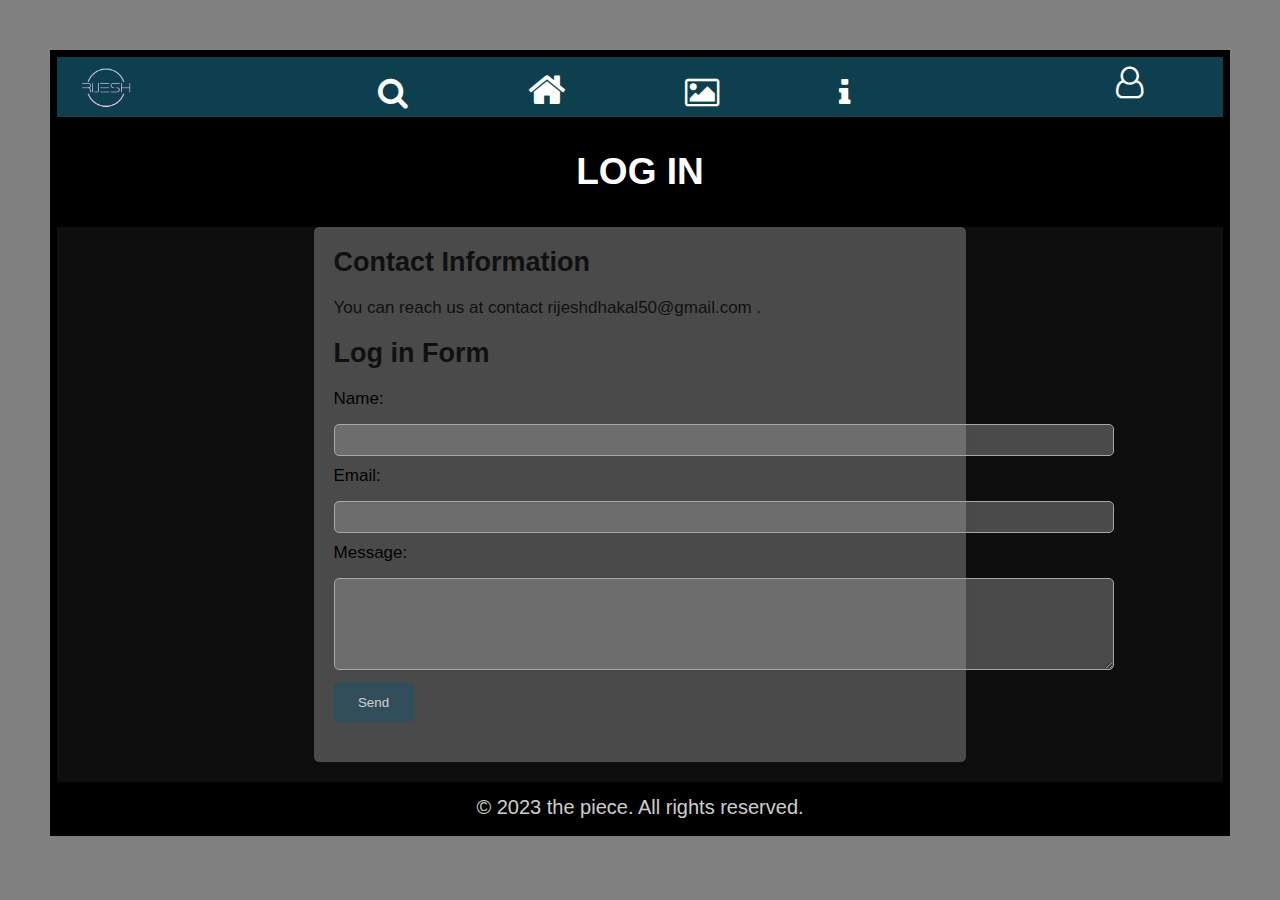
<file: login.html>
<!DOCTYPE html>
<html lang="en">
<head>
    <meta charset="UTF-8">
    <meta name="viewport" content="width=device-width, initial-scale=1.0">
    <link rel="stylesheet" type="text/css" href="login.css">
    <link rel="stylesheet" href="https://cdnjs.cloudflare.com/ajax/libs/font-awesome/4.7.0/css/font-awesome.min.css">
    <title>LOG IN</title>
</head>
<body>
    <header>
       <nav>
        <input type="checkbox" id="check">
        <label for="check" class="check2">
            <i class="fa fa-bars"></i>
        </label>
        <img id="logo" src="logo.png" height="70" >
            <ul>
                <li><a href="search.html"><i class="fa fa-search" style="font-size:25px"></i></a></li>
                <li><a href="index.html"><i class="fa fa-home"></i></a></li>
                <li><a href="galary.html"><i class="fa fa-image"></i></a></li>
                <li><a href="info.html"><i class="fa fa-info"></i></a></li>
            </ul>
            <input type="checkbox" id="checkforu">
            <label for="checkforu" class="checkit">
            <i class='fa fa-user-o user1'></i>
            </label>
            <ol>
                <li>
                <a href="login.html"> <p>login</p><i class="fa fa-user-o users"></i></a>
                </li>

                <li>
                <a href="signup.html"><p>signup</p><i class="fa fa-user users"></i></a>
                </li>
            </ol>
        </nav>
        <h1>LOG IN</h1>
    </header>

<div id="background">
<section class="background">    
    <div class="main">
        <section>
            <h2>Contact Information</h2>
            <p>You can reach us at contact rijeshdhakal50@gmail.com .</p>
        </section>
        
        <section>
            <h2>Log in Form</h2>
            <form>
                <label for="name">Name:</label>
                <input type="text" id="name" name="name" required><br>
                <label for="email">Email:</label>
                <input type="email" id="email" name="email" required><br>
                <label for="message">Message:</label>
                <textarea id="message" name="message" rows="4"></textarea><br>
                <button type="submit">Send</button>
            </form>
        </section>
    </div>
</section>
</div> 
    <footer>
        <p>&copy; 2023 the piece. All rights reserved.</p>
    </footer>
</body>
</html>
</file>
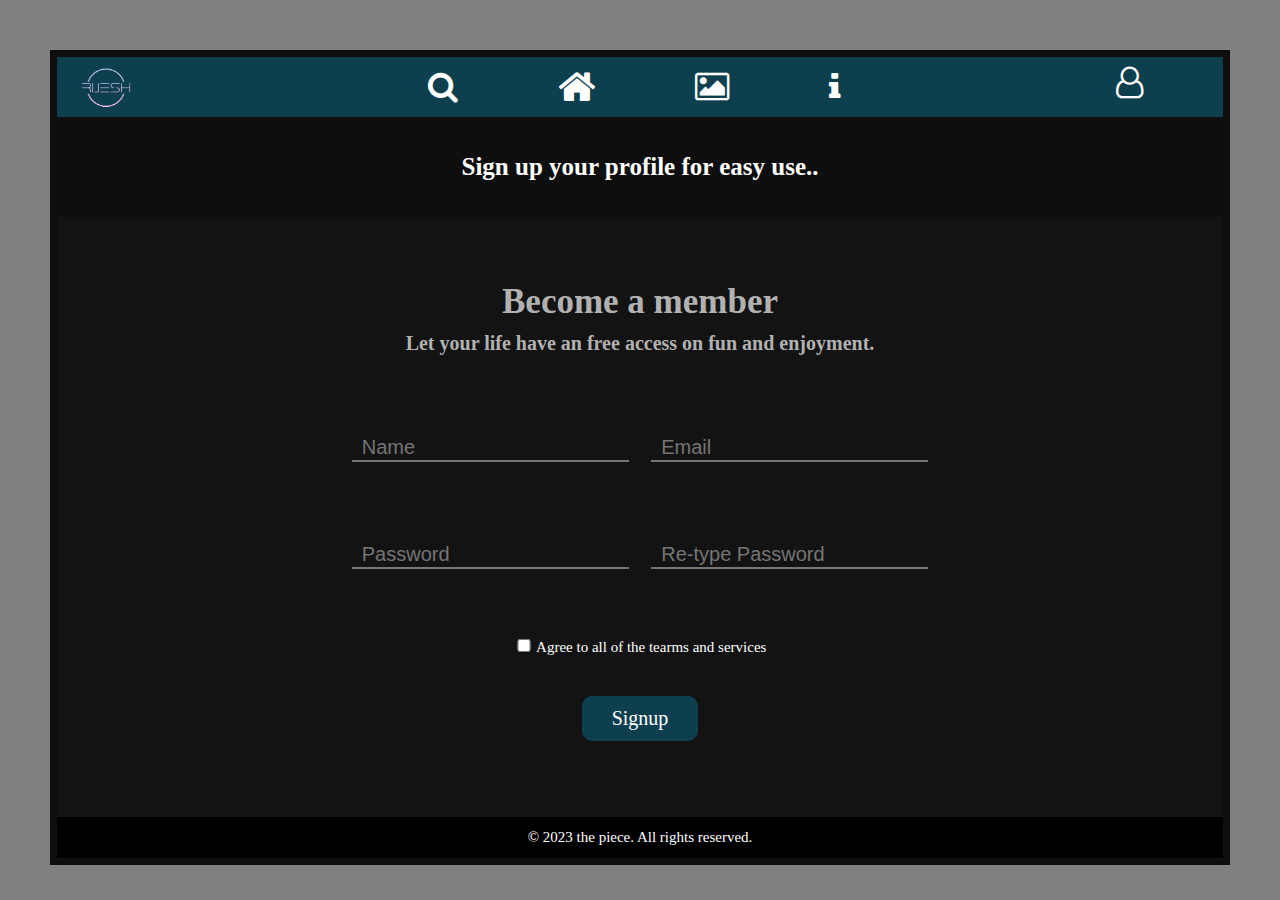
<file: signup.html>
<!DOCTYPE html>
<html>
<head>
	<meta charset="utf-8">
	<meta name="viewport" content="width=device-width, initial-scale=1">
	<link rel="stylesheet" type="text/css" href="signup.css">
	<title>signup page</title>
	<link rel="stylesheet" href="https://cdnjs.cloudflare.com/ajax/libs/font-awesome/4.7.0/css/font-awesome.min.css">
</head>
<body>
	<nav>
		<input type="checkbox" id="check">
		<label for="check" class="check2">
			<i class="fa fa-bars"></i>
		</label>
		<img id="logo" src="logo.png" height="70" >
			<ul>
				<li><a href="search.html"><i class="fa fa-search" style="font-size:25px"></i></a></li>
				<li><a href="index.html"><i class="fa fa-home"></i></a></li>
				<li><a href="galary.html"><i class="fa fa-image"></i></a></li>
				<li><a href="info.html"><i class="fa fa-info"></i></a></li>
			</ul>
			<input type="checkbox" id="checkforu">
			<label for="checkforu" class="checkit">
			<i class='fa fa-user-o user1'></i>
			</label>
			<ol>
				<li>
				<a href="login.html"> <p>login</p><i class="fa fa-user-o users"></i></a>
				</li>

				<li>
				<a href="signup"><p>signup</p><i class="fa fa-user users"></i></a>
				</li>
			</ol>
	</nav>
	<header>
		<h3>Sign up your profile for easy use..</h3>
	</header>
	
	<div class="flexer">
		<section class="flexed flexed1">
			<h1 class="color">Become a member</h1>
			<h3 class="color">Let your life have an free access on fun and enjoyment.</h3>

			<form method="get">
				<div class="input">
					<input class="color space" type="text" placeholder="Name">
					<input class="color" type="email" placeholder="Email">
					<input class="color space" type="password" placeholder="Password">
					<input class="color" type="password" placeholder="Re-type Password">
				</div>

				<div class="right">
					<input type="checkbox" name="check">
					<p>Agree to all of the tearms and services</p>
				</div>
				<a href="">Signup</a>
			</form>
		</section>
	</div>

	<footer>
		<p>&copy; 2023 the piece. All rights reserved.</p>
	</footer>
</body>
</html>
</file>
<file: index.css>
@import url('https://fonts.googleapis.com/css2?family=merriweather&display=swap');

*{
    margin: 0px;
    color: black;
    box-sizing: border-box;
    list-style: none;
    text-decoration: none;
    font-family: Arial, sans-serif;
}

body div nav #label2{
font-size: 20px;
line-height: 60px;
margin: 0px 25px;
}

a:hover{
    color: whitesmoke;
    transition: .5s ease;
    border-radius: 2px;
}

nav ol {
    list-style: none;
}

img{
max-width: 100%;
height: auto;
}

nav {
    position: sticky;
    top: 0;
    background: #0e3f4e;
    padding: 1em 0;
    height: 6rem;
    text-align: center;
    padding-bottom: 2.8rem;
    display: flex;
    justify-content: space-between;
    align-items: flex-start;
    z-index: 200;
}

body {
    border: 0.7rem solid #0e0e0e;
}

.user1 {
    float: right;
    cursor: pointer;
}
.users{
    text-align: center;
}

nav ul {
    list-style: none;
    display: flex;
    align-items: center;
}

body div nav ul li  {
    margin: 0px 8px;
    font-size: 20px;
    line-height: 60px;

}
body div nav ul{
    float: right;
    margin-right: 20px;

}

.check2{
    font-size: 20px;
    color: whitesmoke;
    line-height: 60px;
    float: right;
    margin-right: 40px;
    display: none;
}
#check{
    display: none;
}

html {
    padding: 5rem;
    background-color: gray;
    font-size: 65%;
}

#null {
    height: 2rem;
    background-color: gray;
}

nav li {
    margin: 0 1em;
    display: inline-block;
}

nav i {
    color: #fff;
    transition: color 0.3s ease-in-out;
}

nav i:hover {
    color: #ff9900;
}

header {
    height: 60rem;
    background-color: #0e0e0e;
    color: white;
    padding: 1rem;
    display: flex;
    flex-wrap: wrap;
    flex-direction: column;
    justify-content: center;
    align-items: center;
    border-top:2px solid black;
    border-bottom: 1px solid black;
}

header #p1 {
    font-size: 5rem;
    margin: 1rem 0.5rem;
    color: white;
    text-align: center;
}

h1 {
    color: whitesmoke;
    font-size: 5rem;
    margin-bottom: 1rem;
}

p, h3, h4, h2, span {
    color: #b1b1b1;
    font-size: 1.5rem;
}

header h4 {
    font-size: 2rem;
    margin: 3rem 0.5rem;
    color: white;
    text-align: center;
}

#dailog {
    display: flex;
    flex-direction: column;
    align-items: center;
    border: none;
    text-align: center;
    width: 40%;
}

#button {
    font-size: 2rem;
    border: none;
    transition: color 0.3s ease-in-out;
}

#button a {
    text-decoration: none;
    display: inline-block;
    transition: color 0.3s ease-in-out;
}

#button1, #button2 {
    border: 0.1rem solid #0e3f4e;
    background-color: #0e3f4e;
    color: white;
    padding: 1rem;
    border-radius: 1rem;
    margin-left: 2rem;
    text-align: center;
}

#button1:hover {
    color: black;
    background-color: #518374;
}

#button2:hover {
    color: black;
    background-color: #518374;
}

#img1 {
    display: inline;
    width: 70rem;
    opacity: 0.7;
}

div #p2 {
    display: flex;
    flex-direction: column;
    align-items: center;
    width: 100%;
    text-align: center;
    margin: 10rem 0px;
}

#p2 p {
    color: #b1b1b1;
    width: 70%;
}

header #h1 {
    margin-bottom: 1rem;
    display: inline-block;
}

#About_One-piece {
    background-color: #000000d9;
    padding: 5rem;
    display: flex;
    flex-wrap: wrap;
    align-items: center;
}

#About_One-piece #h1 {
    text-align: center;
}

#section2 {
    padding: 2rem;
    border: none;
    text-align: right;
    margin-top: 20rem;
    display: flex;
    flex-wrap: wrap;
    align-items: center;
    justify-content: flex-end;
}

#section2 h1 {
    font-size: 6rem;
    text-align: center;
}
.align{
    width: 47%;
    padding-top: 3.5rem;
}
.align2{
    text-align: center;
}
#section2 h3 {
    margin-bottom: 4rem;
    display: block;
    margin-left: 1rem;
    text-align: center;
}

#section2 img {
    display: inline;
    float: left;
/*    width: 60rem;*/
    opacity: 0.7;
    height: 27rem;
}

#drive_into {
    text-align: center;
    margin: 10rem 0px;
    border: none;
    display: flex;
    flex-direction: column;
    align-items: center;
}

#drive_into h4 {
    font-size: 1.3rem;
    text-align: center;
    width: 70%;
    margin-top: 1rem;
}

#drive_into h1 {
    font-size: 5rem;
    margin-top: 2rem;
    margin-bottom: 1rem;
}
#explore_it h1 {
    font-size: 6rem;
    text-align: center;
    margin-bottom: 2rem;
}

#explore_it {
    flex-wrap: wrap;
    margin: 20rem 0px;
    display: flex;
    justify-content: space-between;
    align-items: center;
    flex-direction: row-reverse;
}

#explore_it h3 {
    display: block;
    margin-bottom: 10rem;
    text-align: center;
}

#explore_it img {
    display: inline;
    float: right;
/*    width: 50rem;*/
    opacity: 0.7;
    height: 27rem;
    margin-left: 0px;
}

div, section {
    padding: 1rem;
}

.fa:hover {
    color: #ff9900;
}

.fa {
    margin: 0px 4rem;
    font-size: 3.2rem!important;
    margin-bottom: 1rem;
}

i.fa.fa-home {
    font-size: 4rem !important;
}

.fa.fa-search {
    font-size: 3.2rem!important;
}

#about {
    background-color: #37837bc4;
    height: 27rem;
    display: flex;
    flex-wrap: wrap;
    align-items: center;
}

#about h1, #about h3, #about h4 {
    color: white;
    font-size: 2rem;
}

#about section {
    width: 30rem;
    height: 15rem;
    text-align: center;
    display: inline-block;
    margin: 2rem 6rem;
}

#about section .fa-star-o {
    font-size: 8rem;
    margin-bottom: 3rem;
}

#about section .fa-check-circle {
    font-size: 8rem;
    margin-bottom: 3rem;
}

#about section .fa-thumbs-up {
    font-size: 8rem;
    margin-bottom: 3rem;
}

span {
    padding: 2rem;
    font-size: 6rem;
    display: block;
    color: white;
    text-align: center;
    background-color: #080808;
}

#advertise {
    text-align: center;
    display: flex;
    flex-direction: column;
    align-items: center;
    padding: 2rem;
    background-color: #080808;
}
.footer{
    width: 100%;
}
#advertise h1 {
    font-size: 3rem;
    color: whitesmoke;
    margin: 1rem;
}

#advertise h3 {
    color: whitesmoke;
}

footer {
    background-color: #37837bc4;
    padding: 1rem;
    display: flex;
    justify-content: space-between;
    align-items: center;
}

footer div {
    display: inline-block;
}

footer #div2 {
    float: right;
}

footer h3, p {
    color: whitesmoke;
}

#logo {
    float: left;
    width: 12rem;
    margin-left: 1rem;
    height: 9rem !important;
}

nav img {
    margin-top: -2.5rem;
}
img{
    display: block;
    width: 50%;
    height: 30rem;
}
.check2{
    font-size: 2rem;
    color: whitesmoke;
    line-height: 6rem;
    float: right;
    margin-right: 4rem;
    display: none;
}
#check{
    display: none;
}
.checkit{
    font-size: 2rem;
    color: whitesmoke;
    line-height: 6rem;
    float: right;
    margin-right: 4rem;
    display: none;
}

 ol{
    position: fixed;
    top: 0rem;
    right: -1000px;
    background: #0e0e0e;
    transition: all .5s ease;
}

dl{
  position: fixed;
  top: 0rem;
  right: -2000rem;
  display: flex;
  flex-wrap: wrap;
  flex-direction: column;
}
#check3 {
  display: none;
}

ol li{
    display: block;
    background: #0e0e0e;
}

.fa-envelope{
    display: none!important;
}

@media(max-width:1411px){
    html{
        font-size: 35%;
    }
    .align{
        width: 47%;
        padding-top: 10rem;
    }
    #logo{
       height: 8rem;
    }
    #dailog{
        width: 40%;
        padding-top: 7rem;
    }
    #section2 h1{
        font-size: 4rem;
    }
    #about{
        height: 51rem;
        align-content:center ;
        align-items: normal;
        justify-content: center;
    }
    #check3:checked~dl{
    right: 5.7rem;
    top: 12rem;
    background: #0e0e0e;
    height: 20rem;
    width: 5%;
    transition: all .5s ease;
    padding: 1rem;
    display: block; 
    }
    
    #checkforu:checked~ol{
    right: 5.7rem;
    top: 12rem;
    background: #0e0e0e;
    height: 20rem;
    width: 5%;
    transition: all .5s ease;
    padding: 1rem;
    display: block; 
}

   
}
@media(max-width:820px){
    html{
        font-size: 40%;
    }
    .align{
        width: 47%;
    }
    #logo{
       height: 8rem;
    }
    #dailog{
        width: 30%;
    }
    .align2{
        padding-top: 16rem;
    }
    p,h4,h3,h2{
      font-size: 2rem;
    }
    #about section{
      width: 28rem;
      margin:7rem 0.5rem;
    }
}

@media(max-width:760px){
 
    #checkforu:checked~ol{
    right: 1rem;
    top: 7.3rem;
    background: #0e0e0e;
    height: 20rem;
    width: 12%;
    transition: all .5s ease;
    padding: 1rem;
    display: block; 
    }

    html{
        font-size: 35%;
    }
    #drive_into h4{
      font-size: 2rem;
    }
    h2{
      font-size: 3rem;
    }
    #img1{
      width: 45rem;
    }
}
@media(min-width:0px){

  #blue{
    border: none;
    padding: none;
    margin:0;
    background: transparent;
  }

ol .fa{
    margin:0rem;
    margin: 2rem 0rem;
}

.fa-user-o:checked~ol{
    right: 5rem;
}
.checkit{
    display: inline-block;
}
#checkforu{
    display: none;
}
ol li{
    display: block;
}
@media(max-width:600px)
{

.check2{
   display: inline-block;
}

ul{
    position: fixed;
    top: 7.3rem;
    left: -1000px;
    background: #0e0e0e;
    height: 54.5rem;
    width: 1%;
    transition: all .5s ease;
    flex-direction: column;
    justify-content: space-around;
}

.fa-envelope{
    display: block!important;
}
nav ul li{
    display: block;
    margin-right: 8.5rem;
}
#check:checked~ul{
    left: 1rem;
}
#button a{
    margin-top: 1rem;
}

#button{
    padding-bottom: 4rem;
}

#about{
    height: 65rem;
    align-content: flex-start;
}

#explore_it h1{
    font-size: 4rem;
}
html{
  padding: 2px;
}
}
@media(min-width:1740px){
    html{
        font-size: 80%;
    }
      #about{
        height: 51rem;
        align-content:center ;
        align-items: normal;
        justify-content: center;
    }
    .align{
        padding-top: 11.5rem;
    }
    .align2{
        padding-top: 8.5rem;
    }
}
@media(min-width:2300px){
    html{
        font-size: 100%;
    }
    .align{
        padding-top: 10.5rem;
    }
    .align2{
        padding-top: 8.5rem;
    }
}
@media(min-width:2500px){
    .align{
        padding-top: 3.5rem;
    }
    .align2{
        padding-top: 8.5rem;
    }
}
</file>
<file: contact.css>
@media(max-width:1411px){
    html{
        font-size: 35%;
    }
    .align{
        width: 47%;
        padding-top: 10rem;
    }
    #logo{
       height: 8rem;
    }
    #dailog{
        width: 40%;
        padding-top: 7rem;
    }
    #section2 h1{
        font-size: 4rem;
    }
    #about{
        height: 51rem;
        align-content:center ;
        align-items: normal;
        justify-content: center;
    }
   
}
@media(max-width:820px){
    html{
        font-size: 40%;
    }
    .align{
        width: 47%;
    }
    #logo{
       height: 8rem;
    }
    #dailog{
        width: 30%;
    }
    .align2{
        padding-top: 16rem;
    }
    p,h4,h3,h2{
      font-size: 2rem;
    }
    #about section{
      width: 28rem;
      margin:7rem 0.5rem;
    }
}

@media(max-width:760px){
    html{
        font-size: 35%;
    }
    #drive_into h4{
      font-size: 2rem;
    }
    h2{
      font-size: 3rem;
    }
}
@media(min-width:0px){


 #checkforu:checked~ol{
    right: 0rem;
    top: 5rem;
    background: #0e0e0e;
    height: 20rem;
    width: 5%;
    transition: all .5s ease;
    padding: 1rem;
    display: block;
}
ol .fa{
    margin:0rem;
    margin: 2rem 0rem;
}

.fa-user-o:checked~ol{
    right: 5rem;
}
.checkit{
    display: inline-block;
}
#checkforu{
    display: none;
}
ol li{
    display: block;
}

}

@media(max-width:600px)
{

.check2{
   display: inline-block;
}

ul{
    position: fixed;
    top: 12rem;
    left: -1000px;
    background: #0e0e0e;
    height: 54.5rem;
    width: 1%;
    transition: all .5s ease;
    flex-direction: column;
    justify-content: space-around;
}

.fa-envelope{
    display: block!important;
}
nav ul li{
    display: block;
    margin-right: 8.5rem;
}
#check:checked~ul{
    left: 0px;
}
#button a{
    margin-top: 1rem;
}

#button{
    padding-bottom: 4rem;
}

#about{
    height: 65rem;
    align-content: flex-start;
}

#explore_it h1{
    font-size: 4rem;
}
html{
  padding: 2px;
}
}
@media(min-width:1740px){
    html{
        font-size: 80%;
    }
      #about{
        height: 51rem;
        align-content:center ;
        align-items: normal;
        justify-content: center;
    }
    .align{
        padding-top: 11.5rem;
    }
    .align2{
        padding-top: 8.5rem;
    }
}
@media(min-width:2300px){
    html{
        font-size: 100%;
    }
    .align{
        padding-top: 10.5rem;
    }
    .align2{
        padding-top: 8.5rem;
    }
}
@media(min-width:2500px){
    .align{
        padding-top: 3.5rem;
    }
    .align2{
        padding-top: 8.5rem;
    }
}
</file>
<file: fruit.css>
@import url('https://fonts.googleapis.com/css2?family=merriweather&display=swap');

*{
    margin: 0px;
    padding: 0px;
    box-sizing: border-box;
}

body div nav #label2{
font-size: 20px;
line-height: 60px;
margin: 0px 25px;
}

a:hover{
    color: whitesmoke;
    transition: .5s ease;
    border-radius: 2px;
}

nav ol {
    list-style: none;
}

#img1{
  max-width: 70rem;
  height: auto;
}
nav {
    background: #0e3f4e;
    padding: 1em 0;
    height: 6rem;
    text-align: center;
    padding-bottom: 2.8rem;
    display: flex;
    justify-content: space-between;
    align-items: flex-start;
}

body {
    border: 0.7rem solid #0e0e0e;
    background: black;
}

.user1 {
    float: right;
    cursor: pointer;
}
.users{
    text-align: center;
}

nav ul {
    list-style: none;
    display: flex;
    align-items: center;
}

html {
    padding: 0rem 5rem;
    padding-top: 5rem;
    background-color: gray;
    font-size: 62.5%;
}

#null {
    height: 2rem;
    background-color: gray;
}

nav li {
    margin: 0 1em;
    display: inline-block;
}

nav i {
    color: #fff;
    transition: color 0.3s ease-in-out;
}

nav i:hover {
    color: #ff9900;
}

header {
    height: 60rem;
    background-color: #0e0e0e;
    color: white;
    padding: 1rem;
    display: flex;
    flex-wrap: wrap;
    flex-direction: column;
    justify-content: center;
    align-items: center;
}

header #p1 {
    width: 100%;
    font-size: 5rem;
    margin: 1rem 0.5rem;
    color: white;
    text-align: center;
}


.fa:hover {
    color: #ff9900;
}

.fa {
    margin: 0px 4rem;
    font-size: 3.2rem!important;
    margin-bottom: 1rem;
}

i.fa.fa-home {
    font-size: 4rem !important;
}

.fa.fa-search {
    font-size: 3.2rem!important;
}

nav img {
    margin-top: -1.5rem;
}

.check2{
    font-size: 2rem;
    color: whitesmoke;
    line-height: 6rem;
    float: right;
    margin-right: 4rem;
    display: none;
}
#check{
    display: none;
}
.checkit{
    font-size: 2rem;
    color: whitesmoke;
    line-height: 6rem;
    float: right;
    margin-right: 4rem;
    display: none;
}

 ol{
    position: fixed;
    top: 0rem;
    right: -1000px;
    background: #0e0e0e;
    transition: all .5s ease;
}
ol li{
    display: block;
    background: #0e0e0e;
}

@media(min-width:0px){


 #checkforu:checked~ol{
    right: 0rem;
    top: 5rem;
    background: #0e0e0e;
    height: 20rem;
    width: 5%;
    transition: all .5s ease;
    padding: 1rem;
    display: block;
}
ol .fa{
    margin:0rem;
    margin: 2rem 0rem;
}

.fa-user-o:checked~ol{
    right: 5rem;
}
.checkit{
    display: inline-block;
}
#checkforu{
    display: none;
}
ol li{
    display: block;
}

}

@media(max-width:600px)
{
    .check2{
        display: inline-block;
    }
    ul{
        position: fixed;
        top: 0;
        left: -1000px;
        background: #0e0e0e;
        height: 100vh;
        width: 91.5%;
        transition: all .5s ease;
        flex-direction: column;
        justify-content: space-between;
        padding: 1rem;
        flex-wrap: wrap;
    }
    nav ul li{
        display: block;
/*        margin-right: 10rem;*/
    }

}
/*the nav ends here*/

header h4 {
    font-size: 2rem;
    margin: 3rem 0.5rem;
    color: white;
    text-align: center;
}

#dailog {
    display: flex;
    flex-direction: column;
    align-items: center;
    border: none;
    text-align: center;
    width: 40%;
}

#button {
    font-size: 2rem;
    border: none;
    transition: color 0.3s ease-in-out;
}

#button a {
    text-decoration: none;
    display: inline-block;
    transition: color 0.3s ease-in-out;
}

#button1, #button2 {
    border: 0.1rem solid #0e3f4e;
    background-color: #0e3f4e;
    color: white;
    padding: 1rem;
    border-radius: 1rem;
    margin-left: 2rem;
    text-align: center;
}

#button1:hover {
    color: black;
    background-color: #518374;
}

#button2:hover {
    color: black;
    background-color: #518374;
}

#img1 {
    display: inline;
    opacity: 0.7;
}
/*header ends hear*/

main{
    display: flex;
    flex-wrap: wrap;
    justify-content: space-around;
}
.fruit-container{
    height: 50rem;
    width: 70rem;
    margin: 4rem 0 0 0;
    background-color: #0e0e0e;
}

/*start of footer section*/
  #about {
    background-color: #37837bc4;
    height: 27rem;
    display: flex;
    flex-wrap: wrap;
    align-items: center;
}

#about h1, #about h3, #about h4 {
    color: white;
    font-size: 2rem;
}

#about section {
    width: 30rem;
    height: 15rem;
    text-align: center;
    display: inline-block;
    margin: 2rem 6rem;
}

#about section .fa-star-o {
    font-size: 8rem;
    margin-bottom: 3rem;
}

#about section .fa-check-circle {
    font-size: 8rem;
    margin-bottom: 3rem;
}

#about section .fa-thumbs-up {
    font-size: 8rem;
    margin-bottom: 3rem;
}

.footer span {
    padding: 2rem;
    font-size: 6rem;
    display: block;
    color: white;
    text-align: center;
    background-color: #080808;
}

#advertise {
    text-align: center;
    display: flex;
    flex-direction: column;
    align-items: center;
    padding: 2rem;
    background-color: #080808;
}
.footer{
    padding: 7rem;
    width: 100%;
    margin-top: 22rem;
}
#advertise h1 {
    font-size: 3rem;
    color: whitesmoke;
    margin: 1rem;
}

#advertise h3 {
    color: whitesmoke;
    margin: 1rem;
}

footer {
    background-color: #37837bc4;
    padding: 1rem;
    display: flex;
    justify-content: space-between;
    align-items: center;
}

footer div {
    display: inline-block;
}

footer #div2 {
    float: right;
}

footer h3, p {
    color: whitesmoke;
}

.self{
    display: flex;
    column-gap: 20rem;
    margin-top: 20rem;
}
h3,p{
    font-size: 1.5rem;
}
    @media(max-width:1411px){
    html{
        font-size: 35%;
    }
    .align{
        width: 47%;
        padding-top: 10rem;
    }
    #logo{
       height: 8rem;
    }
    #dailog{
        width: 40%;
        padding-top: 7rem;
    }
    #section2 h1{
        font-size: 4rem;
    }
    #about{
        height: 51rem;
        align-content:center ;
        align-items: normal;
        justify-content: center;
    }
   
}
@media(max-width:820px){
    html{
        font-size: 40%;
    }
    .align{
        width: 47%;
    }
    #logo{
       height: 8rem;
    }
    #dailog{
        width: 30%;
    }
    .align2{
        padding-top: 16rem;
    }
    p,h4,h3,h2{
      font-size: 2rem;
    }
    #about section{
      width: 28rem;
      margin:7rem 0.5rem;
    }
    #img1{
      width: 45rem;
    }
}

@media(max-width:760px){
    html{
        font-size: 35%;
    }
    #drive_into h4{
      font-size: 2rem;
    }
    h2{
      font-size: 3rem;
    }
}
@media(min-width:0px){


 #checkforu:checked~ol{
    right: 0rem;
    top: 5rem;
    background: #0e0e0e;
    height: 20rem;
    width: 5%;
    transition: all .5s ease;
    padding: 1rem;
    display: block;
}
ol .fa{
    margin:0rem;
    margin: 2rem 0rem;
}

.fa-user-o:checked~ol{
    right: 5rem;
}
.checkit{
    display: inline-block;
}
#checkforu{
    display: none;
}
ol li{
    display: block;
}

}

@media(max-width:600px)
{

.check2{
   display: inline-block;
}

ul{
    position: fixed;
    top: 12rem;
    left: -1000px;
    background: #0e0e0e;
    height: 54.5rem;
    width: 1%;
    transition: all .5s ease;
    flex-direction: column;
    justify-content: space-around;
}

.fa-envelope{
    display: block!important;
}
nav ul li{
    display: block;
    margin-right: 8.5rem;
}
#check:checked~ul{
    left: 0px;
}
#button a{
    margin-top: 1rem;
}

#button{
    padding-bottom: 4rem;
}

#about{
    height: 65rem;
    align-content: flex-start;
}

#explore_it h1{
    font-size: 4rem;
}
html{
  padding: 2px;
}
}
@media(min-width:1740px){
    html{
        font-size: 80%;
    }
      #about{
        height: 51rem;
        align-content:center ;
        align-items: normal;
        justify-content: center;
    }
    .align{
        padding-top: 11.5rem;
    }
    .align2{
        padding-top: 8.5rem;
    }
}
@media(min-width:2300px){
    html{
        font-size: 100%;
    }
    .align{
        padding-top: 10.5rem;
    }
    .align2{
        padding-top: 8.5rem;
    }
}
@media(min-width:2500px){
    .align{
        padding-top: 3.5rem;
    }
    .align2{
        padding-top: 8.5rem;
    }
}

@media(max-width:1411px){
    html{
        font-size: 35%;
    }
    .align{
        width: 47%;
        padding-top: 10rem;
    }
    #logo{
       height: 8rem;
    }
    #dailog{
        width: 40%;
        padding-top: 7rem;
    }
    #section2 h1{
        font-size: 4rem;
    }
    #about{
        height: 51rem;
        align-content:center ;
        align-items: normal;
        justify-content: center;
    }
   
}
@media(max-width:820px){
    html{
        font-size: 40%;
    }
    .align{
        width: 47%;
    }
    #logo{
       height: 8rem;
    }
    #dailog{
        width: 30%;
    }
    .align2{
        padding-top: 16rem;
    }
    p,h4,h3,h2{
      font-size: 2rem;
    }
    #about section{
      width: 28rem;
      margin:7rem 0.5rem;
    }
}

@media(max-width:760px){
    html{
        font-size: 35%;
    }
    #drive_into h4{
      font-size: 2rem;
    }
    h2{
      font-size: 3rem;
    }
}
@media(min-width:0px){


 #checkforu:checked~ol{
    right: 0rem;
    top: 5rem;
    background: #0e0e0e;
    height: 20rem;
    width: 5%;
    transition: all .5s ease;
    padding: 1rem;
    display: block;
}
ol .fa{
    margin:0rem;
    margin: 2rem 0rem;
}

.fa-user-o:checked~ol{
    right: 5rem;
}
.checkit{
    display: inline-block;
}
#checkforu{
    display: none;
}
ol li{
    display: block;
}

}

@media(max-width:600px)
{

.check2{
   display: inline-block;
}

ul{
    position: fixed;
    top: 12rem;
    left: -1000px;
    background: #0e0e0e;
    height: 54.5rem;
    width: 1%;
    transition: all .5s ease;
    flex-direction: column;
    justify-content: space-around;
}

.fa-envelope{
    display: block!important;
}
nav ul li{
    display: block;
    margin-right: 8.5rem;
}
#check:checked~ul{
    left: 0px;
}
#button a{
    margin-top: 1rem;
}

#button{
    padding-bottom: 4rem;
}

#about{
    height: 65rem;
    align-content: flex-start;
}

#explore_it h1{
    font-size: 4rem;
}
html{
  padding: 2px;
}
}
@media(min-width:1740px){
    html{
        font-size: 80%;
    }
      #about{
        height: 51rem;
        align-content:center ;
        align-items: normal;
        justify-content: center;
    }
    .align{
        padding-top: 11.5rem;
    }
    .align2{
        padding-top: 8.5rem;
    }
}
@media(min-width:2300px){
    html{
        font-size: 100%;
    }
    .align{
        padding-top: 10.5rem;
    }
    .align2{
        padding-top: 8.5rem;
    }
}
@media(min-width:2500px){
    .align{
        padding-top: 3.5rem;
    }
    .align2{
        padding-top: 8.5rem;
    }
}

@media(max-width:1411px){
    html{
        font-size: 35%;
    }
    .align{
        width: 47%;
        padding-top: 10rem;
    }
    #logo{
       height: 8rem;
    }
    #dailog{
        width: 40%;
        padding-top: 7rem;
    }
    #section2 h1{
        font-size: 4rem;
    }
    #about{
        height: 51rem;
        align-content:center ;
        align-items: normal;
        justify-content: center;
    }
   
}
@media(max-width:820px){
    html{
        font-size: 40%;
    }
    .align{
        width: 47%;
    }
    #logo{
       height: 8rem;
    }
    #dailog{
        width: 30%;
    }
    .align2{
        padding-top: 16rem;
    }
    p,h4,h3,h2{
      font-size: 2rem;
    }
    #about section{
      width: 28rem;
      margin:7rem 0.5rem;
    }
    
}

@media(max-width:760px){
    html{
        font-size: 35%;
    }
    #drive_into h4{
      font-size: 2rem;
    }
    h2{
      font-size: 3rem;
    }
}
@media(min-width:0px){


 #checkforu:checked~ol{
    right: 0rem;
    top: 5rem;
    background: #0e0e0e;
    height: 20rem;
    width: 5%;
    transition: all .5s ease;
    padding: 1rem;
    display: block;
}
ol .fa{
    margin:0rem;
    margin: 2rem 0rem;
}

.fa-user-o:checked~ol{
    right: 5rem;
}
.checkit{
    display: inline-block;
}
#checkforu{
    display: none;
}
ol li{
    display: block;
}

}

@media(max-width:600px)
{

.check2{
   display: inline-block;
}

ul{
    position: fixed;
    top: 12rem;
    left: -1000px;
    background: #0e0e0e;
    height: 54.5rem;
    width: 1%;
    transition: all .5s ease;
    flex-direction: column;
    justify-content: space-around;
}

.fa-envelope{
    display: block!important;
}
nav ul li{
    display: block;
    margin-right: 8.5rem;
}
#check:checked~ul{
    left: 0px;
}
#button a{
    margin-top: 1rem;
}

#button{
    padding-bottom: 4rem;
}

#about{
    height: 65rem;
    align-content: flex-start;
}

#explore_it h1{
    font-size: 4rem;
}
html{
  padding: 2px;
}
}
@media(min-width:1740px){
    html{
        font-size: 80%;
    }
      #about{
        height: 51rem;
        align-content:center ;
        align-items: normal;
        justify-content: center;
    }
    .align{
        padding-top: 11.5rem;
    }
    .align2{
        padding-top: 8.5rem;
    }
}
@media(min-width:2300px){
    html{
        font-size: 100%;
    }
    .align{
        padding-top: 10.5rem;
    }
    .align2{
        padding-top: 8.5rem;
    }
}
@media(min-width:2500px){
    .align{
        padding-top: 3.5rem;
    }
    .align2{
        padding-top: 8.5rem;
    }
}

@media(max-width:1411px){
    html{
        font-size: 35%;
    }
    .align{
        width: 47%;
        padding-top: 10rem;
    }
    #logo{
       height: 8rem;
    }
    #dailog{
        width: 40%;
        padding-top: 7rem;
    }
    #section2 h1{
        font-size: 4rem;
    }
    #about{
        height: 51rem;
        align-content:center ;
        align-items: normal;
        justify-content: center;
    }
   
}
@media(max-width:820px){
    html{
        font-size: 40%;
    }
    .align{
        width: 47%;
    }
    #logo{
       height: 8rem;
    }
    #dailog{
        width: 30%;
    }
    .align2{
        padding-top: 16rem;
    }
    p,h4,h3,h2{
      font-size: 2rem;
    }
    #about section{
      width: 28rem;
      margin:7rem 0.5rem;
    }
}

@media(max-width:760px){
    html{
        font-size: 35%;
    }
    #drive_into h4{
      font-size: 2rem;
    }
    h2{
      font-size: 3rem;
    }
}
@media(min-width:0px){


 #checkforu:checked~ol{
    right: 0rem;
    top: 5rem;
    background: #0e0e0e;
    height: 20rem;
    width: 5%;
    transition: all .5s ease;
    padding: 1rem;
    display: block;
}
ol .fa{
    margin:0rem;
    margin: 2rem 0rem;
}

.fa-user-o:checked~ol{
    right: 5rem;
}
.checkit{
    display: inline-block;
}
#checkforu{
    display: none;
}
ol li{
    display: block;
}

}

@media(max-width:600px)
{

.check2{
   display: inline-block;
}

ul{
    position: fixed;
    top: 12rem;
    left: -1000px;
    background: #0e0e0e;
    height: 54.5rem;
    width: 1%;
    transition: all .5s ease;
    flex-direction: column;
    justify-content: space-around;
}

.fa-envelope{
    display: block!important;
}
nav ul li{
    display: block;
    margin-right: 8.5rem;
}
#check:checked~ul{
    left: 0px;
}
#button a{
    margin-top: 1rem;
}

#button{
    padding-bottom: 4rem;
}

#about{
    height: 65rem;
    align-content: flex-start;
}

#explore_it h1{
    font-size: 4rem;
}
html{
  padding: 2px;
}
}
@media(min-width:1740px){
    html{
        font-size: 80%;
    }
      #about{
        height: 51rem;
        align-content:center ;
        align-items: normal;
        justify-content: center;
    }
    .align{
        padding-top: 11.5rem;
    }
    .align2{
        padding-top: 8.5rem;
    }
}
@media(min-width:2300px){
    html{
        font-size: 100%;
    }
    .align{
        padding-top: 10.5rem;
    }
    .align2{
        padding-top: 8.5rem;
    }
}
@media(min-width:2500px){
    .align{
        padding-top: 3.5rem;
    }
    .align2{
        padding-top: 8.5rem;
    }
}
</file>
<file: info.css>
@import url('https://fonts.googleapis.com/css2?family=merriweather&display=swap');

*{
    margin: 0px;
    color: white;
    box-sizing: border-box;
    list-style: none;
    text-decoration: none;
}

body div nav #label2{
font-size: 20px;
line-height: 60px;
margin: 0px 25px;
}

a:hover{
    color: whitesmoke;
    transition: .5s ease;
    border-radius: 2px;
}

nav ol {
    list-style: none;
}


nav {
    position: sticky;
    top: 0;
    background: #0e3f4e;
    padding: 1em 0;
    height: 6rem;
    text-align: center;
    padding-bottom: 2.8rem;
    display: flex;
    width: 100%;
    justify-content: space-between;
    align-items: flex-start;
}

body {
    border: 0.7rem solid #0e0e0e;
}
main{
    padding: 5rem;
}
.user1 {
    float: right;
    cursor: pointer;
}
.users{
    text-align: center;
}

nav ul {
    list-style: none;
    display: flex;
    align-items: center;
}

html {
    padding: 0rem 5rem;
    padding-top: 5rem;
    background-color: gray;
    font-size: 62.5%;
}

#null {
    height: 2rem;
    background-color: gray;
}

nav li {
    margin: 0 1em;
    display: inline-block;
}

nav i {
    color: #fff;
    transition: color 0.3s ease-in-out;
}

nav i:hover {
    color: #ff9900;
}

header {
    height: 60rem;
    background-color: #0e0e0e;
    color: white;
    padding: 1rem;
    display: flex;
    flex-wrap: wrap;
    justify-content: center;
    flex-direction: column;
    align-items: center;
    align-content: center;
}

header #p1 {
    font-size: 5rem;
    margin: 1rem 0.5rem;
    color: white;
    text-align: center;
}

header h4 {
    font-size: 2rem;
    margin: 3rem 0.5rem;
    color: white;
    text-align: center;
}
.background{
    background: #000000d9;
}
#the-piece{
    font-size: 4.5rem;
}

.h1 {
    font-size: 5rem; 
    text-align: center;
    margin: 0;
    padding-top: 5rem; 
    font-weight: bold;
    color: #b1b1b1;
}
.left{
    text-align: left;
}
.f2-5 {
    font-size: 2.7rem; 
    text-align: left;
    margin:2.5rem 2rem;
    font-weight: bold;
    margin-top: 3rem;
    color: #b1b1b1;
}

.f2 {
    font-size: 2.3rem;
    text-align: left; 
    margin-top: 2rem;
    margin-left: 2rem;
    opacity: .7;
}
.self2 ul{
    padding: 0;
}
.green-text {
    color: #27ae60;
}

#welcome{
    font-size: 2.5rem;
    margin: 2rem 0rem;
}
.about{
    font-size: 2.5rem;
    padding-top: 2rem;   
}
.background ol{
    background: #00000000;
}
.background ol li{
    margin: 1rem 0rem;
}
header h1 {
    color: whitesmoke;
    font-size: 5rem;
    margin-bottom: 1rem;
}

.fa:hover {
    color: #ff9900;
}

.fa {
    margin: 0px 4rem;
    font-size: 3.2rem!important;
    margin-bottom: 1rem;
}

i.fa.fa-home {
    font-size: 4rem !important;
}

.fa.fa-search {
    font-size: 3.2rem!important;
}
img{
  height:auto;
}
nav img {
    margin-top: -1.5rem;
}

.check2{
    font-size: 2rem;
    color: whitesmoke;
    line-height: 6rem;
    float: right;
    margin-right: 4rem;
    display: none;
}
#check{
    display: none;
}
.checkit{
    font-size: 2rem;
    color: whitesmoke;
    line-height: 6rem;
    float: right;
    margin-right: 4rem;
    display: none;
}

 #ol{
    position: fixed;
    top: 0rem;
    right: -1000px;
    background: #0e0e0e;
    transition: all .5s ease;
}
#ol li{
    display: block;
    background: #0e0e0e;
}

@media(min-width:0px){


 #checkforu:checked~ol{
    right: 0rem;
    top: 5rem;
    background: #0e0e0e;
    height: 20rem;
    width: 5%;
    transition: all .5s ease;
    padding: 1rem;
    display: block;
}
ol .fa{
    margin:0rem;
    margin: 2rem 0rem;
}

.fa-user-o:checked~ol{
    right: 5rem;
}
.checkit{
    display: inline-block;
}
#checkforu{
    display: none;
}
ol li{
    display: block;
}

}

@media(max-width:600px)
{
    .check2{
        display: inline-block;
    }
    ul{
        position: fixed;
        top: 0;
        left: -1000px;
        background: #0e0e0e;
        height: 100vh;
        width: 91.5%;
        transition: all .5s ease;
        flex-direction: column;
        justify-content: space-between;
        padding: 1rem;
        flex-wrap: wrap;
    }
    nav ul li{
        display: block;
/*        margin-right: 10rem;*/
    }

}
/*the nav ends here*/

main{
    background: #000000d9;
}

#dailog {
    display: flex;
    flex-direction: column;
    align-items: center;
    border: none;
    text-align: center;
    width: 40%;
}

#button {
    font-size: 2rem;
    border: none;
    transition: color 0.3s ease-in-out;
}

#button a {
    text-decoration: none;
    display: inline-block;
    transition: color 0.3s ease-in-out;
}

#button1, #button2 {
    border: 0.1rem solid #0e3f4e;
    background-color: #0e3f4e;
    color: white;
    padding: 1rem;
    border-radius: 1rem;
    margin-left: 2rem;
    text-align: center;
}

#button1:hover {
    color: black;
    background-color: #518374;
}

#button2:hover {
    color: black;
    background-color: #518374;
}

#img1 {
    width: 70rem;
    opacity: 0.7;
    margin-left: 2rem;
}
.flexer {
    display: flex;
    flex-wrap: wrap;
    justify-content: space-around;
    align-items: center;
}

#about {
    background-color: #37837bc4;
    height: 27rem;
    display: flex;
    flex-wrap: wrap;
    align-items: center;
}

#about h1, #about h3, #about h4 {
    color: white;
    font-size: 2rem;
}

#about section {
    width: 30rem;
    height: 15rem;
    text-align: center;
    display: inline-block;
    margin: 2rem 6rem;
}

#about section .fa-star-o {
    font-size: 8rem;
    margin-bottom: 3rem;
}

#about section .fa-check-circle {
    font-size: 8rem;
    margin-bottom: 3rem;
}

#about section .fa-thumbs-up {
    font-size: 8rem;
    margin-bottom: 3rem;
}

.footer span {
    padding: 2rem;
    font-size: 6rem;
    display: block;
    color: white;
    text-align: center;
    background-color: #080808;
}

#advertise {
    text-align: center;
    display: flex;
    flex-direction: column;
    align-items: center;
    padding: 2rem;
    background-color: #080808;
}
.footer{
    width: 100%;
    margin-top: 22rem;
}
#advertise h1 {
    font-size: 3rem;
    color: whitesmoke;
    margin: 1rem;
}

#advertise h3 {
    color: whitesmoke;
    margin: 1rem;
}

footer {
    background-color: #37837bc4;
    padding: 1rem;
    display: flex;
    justify-content: space-between;
    align-items: center;
}

footer div {
    display: inline-block;
}

footer #div2 {
    float: right;
}

footer h3, p {
    color: whitesmoke;
}

.self{
    display: flex;
    column-gap: 20rem;
    margin-top: 20rem;
}
h3,p{
    font-size: 1.5rem;
}
@media(max-width:1411px){
    html{
        font-size: 35%;
    }
    .align{
        width: 47%;
        padding-top: 10rem;
    }
    #logo{
       height: 8rem;
    }
    #dailog{
        width: 40%;
        padding-top: 7rem;
    }
    #section2 h1{
        font-size: 4rem;
    }
    #about{
        height: 51rem;
        align-content:center ;
        align-items: normal;
        justify-content: center;
    }
   
}
@media(max-width:820px){
    html{
        font-size: 40%;
    }
    .align{
        width: 47%;
    }
    #logo{
       height: 8rem;
    }
    #dailog{
        width: 30%;
    }
    .align2{
        padding-top: 16rem;
    }
    p,h4,h3,h2{
      font-size: 2rem;
    }
    #about section{
      width: 28rem;
      margin:7rem 0.5rem;
    }
    #img1{
      width: 45rem;
    }
}

@media(max-width:760px){
    html{
        font-size: 35%;
    }
    #drive_into h4{
      font-size: 2rem;
    }
    h2{
      font-size: 3rem;
    }
}
@media(min-width:0px){


 #checkforu:checked~ol{
    right: 0rem;
    top: 5rem;
    background: #0e0e0e;
    height: 20rem;
    width: 5%;
    transition: all .5s ease;
    padding: 1rem;
    display: block;
}
ol .fa{
    margin:0rem;
    margin: 2rem 0rem;
}

.fa-user-o:checked~ol{
    right: 5rem;
}
.checkit{
    display: inline-block;
}
#checkforu{
    display: none;
}
ol li{
    display: block;
}

}

@media(max-width:600px)
{

.check2{
   display: inline-block;
}

ul{
    position: fixed;
    top: 12rem;
    left: -1000px;
    background: #0e0e0e;
    height: 54.5rem;
    width: 1%;
    transition: all .5s ease;
    flex-direction: column;
    justify-content: space-around;
}

.fa-envelope{
    display: block!important;
}
nav ul li{
    display: block;
    margin-right: 8.5rem;
}
#check:checked~ul{
    left: 0px;
}
#button a{
    margin-top: 1rem;
}

#button{
    padding-bottom: 4rem;
}

#about{
    height: 65rem;
    align-content: flex-start;
}

#explore_it h1{
    font-size: 4rem;
}
html{
  padding: 2px;
}
}
@media(min-width:1740px){
    html{
        font-size: 80%;
    }
      #about{
        height: 51rem;
        align-content:center ;
        align-items: normal;
        justify-content: center;
    }
    .align{
        padding-top: 11.5rem;
    }
    .align2{
        padding-top: 8.5rem;
    }
}
@media(min-width:2300px){
    html{
        font-size: 100%;
    }
    .align{
        padding-top: 10.5rem;
    }
    .align2{
        padding-top: 8.5rem;
    }
}
@media(min-width:2500px){
    .align{
        padding-top: 3.5rem;
    }
    .align2{
        padding-top: 8.5rem;
    }
}
</file>
<file: login.css>
@import url('https://fonts.googleapis.com/css2?family=merriweather&display=swap');

*{
    margin: 0px;
    color: black;
    box-sizing: border-box;
    list-style: none;
    text-decoration: none;
    font-family: Arial, sans-serif;
}

body div nav #label2{
font-size: 2rem;
line-height: 6rem;
margin: 0px 2.5rem;
}

a:hover{
    color: whitesmoke;
    transition: .5s ease;
    border-radius: 0.2rem;
}

nav ol {
    list-style: none;
}

ul li  {
    margin: 0px 8px;
    font-size: 20px;
    line-height: 60px;

}
ul{
    float: right;
    margin-right: 20px;

}

.check2{
    font-size: 20px;
    color: whitesmoke;
    line-height: 60px;
    float: right;
    margin-right: 40px;
    display: none;
}
#check{
    display: none;
}

nav {
    position: sticky;
    top: 0;
    width: 100%;
    background: #0e3f4e;
    padding: 1em 0;
    height: 6rem;
    text-align: center;
    padding-bottom: 2.8rem;
    display: flex;
    justify-content: space-between;
    align-items: flex-start;
}

body {
    border: 0.7rem solid #0e0e0e;
}

.user1 {
    float: right;
    cursor: pointer;
}
.users{
    text-align: center;
}

nav ul {
    list-style: none;
    display: flex;
    align-items: center;
}

html {
    padding: 0rem 5rem;
    padding-top: 5rem;
    background-color: gray;
    font-size: 62.5%;
}

#null {
    height: 2rem;
    background-color: gray;
}

nav li {
    margin: 0 1em;
    display: inline-block;
}

nav i {
    color: #fff;
    transition: color 0.3s ease-in-out;
}

nav i:hover {
    color: #ff9900;
}

header {
    background-color: #0e0e0e;
    color: white;
    display: flex;
    flex-wrap: wrap;
    flex-direction: column;

}

header #p1 {
    font-size: 5rem;
    margin: 1rem 0.5rem;
    color: white;
    text-align: center;
}


.fa:hover {
    color: #ff9900;
}

.fa {
    margin: 0px 4rem;
    font-size: 3.2rem!important;
    margin-bottom: 1rem;
}

i.fa.fa-home {
    font-size: 4rem !important;
}

.fa.fa-search {
    font-size: 3.2rem!important;
}

nav img {
    margin-top: -1.5rem;
}

.check2{
    font-size: 2rem;
    color: whitesmoke;
    line-height: 6rem;
    float: right;
    margin-right: 4rem;
    display: none;
}

.checkit{
    font-size: 2rem;
    color: whitesmoke;
    line-height: 6rem;
    float: right;
    margin-right: 4rem;
    display: none;
}

 ol{
    position: fixed;
    top: 0rem;
    right: -1000px;
    background: #0e0e0e;
    transition: all .5s ease;
}
ol li{
    display: block;
    background: #0e0e0e;
    margin-bottom: 0.7rem;
}
ol p{
    color: white;
    font-size: 1.5rem;
    opacity: 100%;
}

@media(min-width:0px){


 #checkforu:checked~ol{
    right: 0rem;
    top: 5rem;
    background: #0e0e0e;
    height: 20rem;
    width: 5%;
    transition: all .5s ease;
    padding: 1rem;
    display: block;
}
ol .fa{
    margin: 1rem 0rem;
/*    margin-top: 2rem;*/
}

.fa-user-o:checked~ol{
    right: 5rem;
}
.checkit{
    display: inline-block;
}
#checkforu{
    display: none;
}

}

@media(max-width:600px)
{
html{
    font-size: 40%;
}
.check2{
   display: inline-block;
}

ul{
    position: fixed;
    top: 12rem;
    left: -1000px;
    background: #0e0e0e;
    height: 54.5rem;
    width: 10%;
    transition: all .5s ease;
    flex-direction: column;
    justify-content: space-around;
}
#check:checked~ul{
    left: 0rem;
}
ul li{
    margin-left: 7rem;
}
.main{
    margin: 1rem 1rem;
    min-width: 100%;
}
input[type="text"],
input[type="email"],
textarea{
    min-width: 59rem!important;
    max-width: 59rem!important;
}

.fa-envelope{
    display: block!important;
}
nav ul li{
    display: block;
    margin-right: 8.5rem;
}
   
}
/*the nav ends here*/
body, h1, h2, p, ul, li {
    margin: 0;
    padding: 0;
}

h2,p{
    opacity: 80%;
}
body {
    font-family: Arial, sans-serif;
    background-color: #0e0e0e;
    border:7px solid black;
}
#background{
    float: unset;
    opacity: 100%;
    width: 100%;
}
header h1{
    font-size: 3.7rem;
    color: white;
    margin: auto;
}

.main {
    width: 56%;
    margin: auto;
    padding: 2rem;
    border-radius: 0.5rem;
    box-shadow: 0px 0px 1rem rgba(0, 0, 0, 0.1);
/*    height: 55.5rem;*/
    opacity: 80%;
    background-color: #c7c5c569;
}
section {
    margin-bottom: 2rem;
}

h2 {
    margin-bottom: 1rem;
}

form label {
    display: block;
}

input[type="text"],
input[type="email"],
textarea {
    max-width: 78rem;
    min-width: 78rem;
    width: 100%;
    padding: 0.5rem;
    border: 1px solid #ccc;
    border-radius: 0.5rem;
    margin-bottom: 1rem;
    font-size: 1.7rem;
    background-color: #c7c5c569;
}


button[type="submit"] {
    border: 0.1rem solid #1d658180;
    background-color:#1d658180;
    color: white;
    padding: 1rem;
    border-radius: 1rem;
    width: 8rem;
    height: 4rem;
    border-radius: 0.5rem;
    cursor: pointer;
}
button[type="submit"]:hover{
    color: black;
    background-color: #518374;
    transition: color 0.3s ease-in-out;
}
footer {
    text-align: center;
    padding: 1rem 0;
    background-color: black;
    color:white;
}
footer p{
    color:white;
    margin-bottom: 0;
    margin-top: 0.4rem;
    font-size: 2rem;
}

header{
    background-color: black;
    color: white ;
    padding:0px;
    height: 17rem;
}
.fa:hover{
    color: #ff9900;
}

i.fa.fa-home{
    font-size: 4rem !important;
}
h2{
  font-size: 2.7rem;  
  color: black;
  margin-bottom: 2rem;
}
p,label{
    color: black;
    font-size: 1.7rem;
    margin-bottom: 1.5rem;
}
</file>
<file: signup.css>
@import url('https://fonts.googleapis.com/css2?family=merriweather&display=swap');

*{
    margin: 0px;
    color: white;
    box-sizing: border-box;
    list-style: none;
    text-decoration: none;
}

body div nav #label2{
font-size: 20px;
line-height: 60px;
margin: 0px 25px;
}

a:hover{
    color: whitesmoke;
    transition: .5s ease;
    border-radius: 2px;
}

nav ol {
    list-style: none;
}


nav {
    background: #0e3f4e;
    padding: 1em 0;
    height: 6rem;
    text-align: center;
    padding-bottom: 2.8rem;
    display: flex;
    justify-content: space-between;
    align-items: flex-start;
}

body {
    border: 0.7rem solid #0e0e0e;
}

.user1 {
    float: right;
    cursor: pointer;
}
.users{
    text-align: center;
}

nav ul {
    list-style: none;
    display: flex;
    align-items: center;
}

html {
    padding: 0rem 5rem;
    padding-top: 5rem;
    background-color: gray;
    font-size: 62.5%;
}

#null {
    height: 2rem;
    background-color: gray;
}

nav li {
    margin: 0 1em;
    display: inline-block;
}

nav i {
    color: #fff;
    transition: color 0.3s ease-in-out;
}

nav i:hover {
    color: #ff9900;
}

header {
    height: 55rem;
    background-color: #0e0e0e;
    color: white;
    padding: 1rem;
    display: flex;
    flex-wrap: wrap;
    flex-direction: column;
    justify-content: center;
    align-items: center;
}

header #p1 {
    font-size: 5rem;
    margin: 1rem 0.5rem;
    color: white;
    text-align: center;
}


.fa:hover {
    color: #ff9900;
}

.fa {
    margin: 0px 4rem;
    font-size: 3.2rem!important;
    margin-bottom: 1rem;
}

i.fa.fa-home {
    font-size: 4rem !important;
}

.fa.fa-search {
    font-size: 3.2rem!important;
}

nav img {
    margin-top: -1.5rem;
}

.check2{
    font-size: 2rem;
    color: whitesmoke;
    line-height: 6rem;
    float: right;
    margin-right: 4rem;
    display: none;
}
#check{
    display: none;
}
.checkit{
    font-size: 2rem;
    color: whitesmoke;
    line-height: 6rem;
    float: right;
    margin-right: 4rem;
    display: none;
}

 ol{
    position: fixed;
    top: 0rem;
    right: -1000px;
    background: #0e0e0e;
    transition: all .5s ease;
}
ol li{
    display: block;
    background: #0e0e0e;
}

@media(min-width:0px){


 #checkforu:checked~ol{
    right: 0rem;
    top: 5rem;
    background: #0e0e0e;
    height: 20rem;
    width: 5%;
    transition: all .5s ease;
    padding: 1rem;
    display: block;
}
ol .fa{
    margin:0rem;
    margin: 2rem 0rem;
}

.fa-user-o:checked~ol{
    right: 5rem;
}
.checkit{
    display: inline-block;
}
#checkforu{
    display: none;
}
ol li{
    display: block;
}

}

@media(max-width:600px)
{
    .check2{
        display: inline-block;
    }
    ul{
        position: fixed;
        top: 0;
        left: -1000px;
        background: #0e0e0e;
        height: 100vh;
        width: 91.5%;
        transition: all .5s ease;
        flex-direction: column;
        justify-content: space-between;
        padding: 1rem;
        flex-wrap: wrap;
    }
    nav ul li{
        display: block;
/*        margin-right: 10rem;*/
    }

}
/*the nav ends here*/
p{
    font-size: 1.5rem;
}
.flexer{
    height: 60rem;
    background: #000000d9;
    display: flex;
    justify-content: space-around;
    align-items: center;
    flex-direction: column;
}
.flexed{
    height: 47rem;
    width: 50%;
    display: flex;
    flex-direction: column;
    flex-wrap: wrap;
}
.color{
    color: #b1b1b1;
}
.flexed h1{
    font-size: 3.5rem;
    margin-bottom: 1rem;
}
.flexed h3{
    font-size: 2rem;
    margin-bottom: 7rem;

}
input{
    margin-top: 1rem;
    background: none;
    border-top: none;
    border-left: none;
    border-right: none;
    font-size: 2rem;
    outline-style: none;
    padding-left: 1rem;
    margin-bottom: 7rem;
}

input[type=checkbox]{
    display: inline;
    padding: 0;
    margin: 0;
    width: 2rem;
}
.flexed p{
    display: inline;
    width: 24rem;
}
.flexed a{
    font-size: 2rem;
    width: 20%;
    margin: auto;
    transition: color 0.3s ease-in-out;
    border: 0.1rem solid #0e3f4e;
    background-color: #0e3f4e;
    color: white;
    padding: 1rem;
    border-radius: 1rem;
    text-align: center;
    margin-top: 4rem;
}
.flexed a:hover{
    color: black;
    background-color: #518374;
}

form{
    display: flex;
    flex-direction: column;
    flex-wrap: wrap;
}
.space{
    margin-right: 2rem;
}
header {
    height: 10rem;
    background-color: #0e0e0e;
    padding: 1rem;
    display: flex;
    flex-wrap: wrap;
    flex-direction: column;
    justify-content: center;
    align-items: center;
}
header h3{
    font-size: 2.5rem;
}
.icons{
    display: flex;
    column-gap: 2rem;
}
.log-icon{
    display: flex;
    column-gap: 2rem;
}
div{
    text-align: center;
    justify-content: center;
}
footer {
    text-align: center;
    padding: 1.2rem 0;
    background-color: black;
    color:white;
}
footer p{
    color:white;
}
</file>
